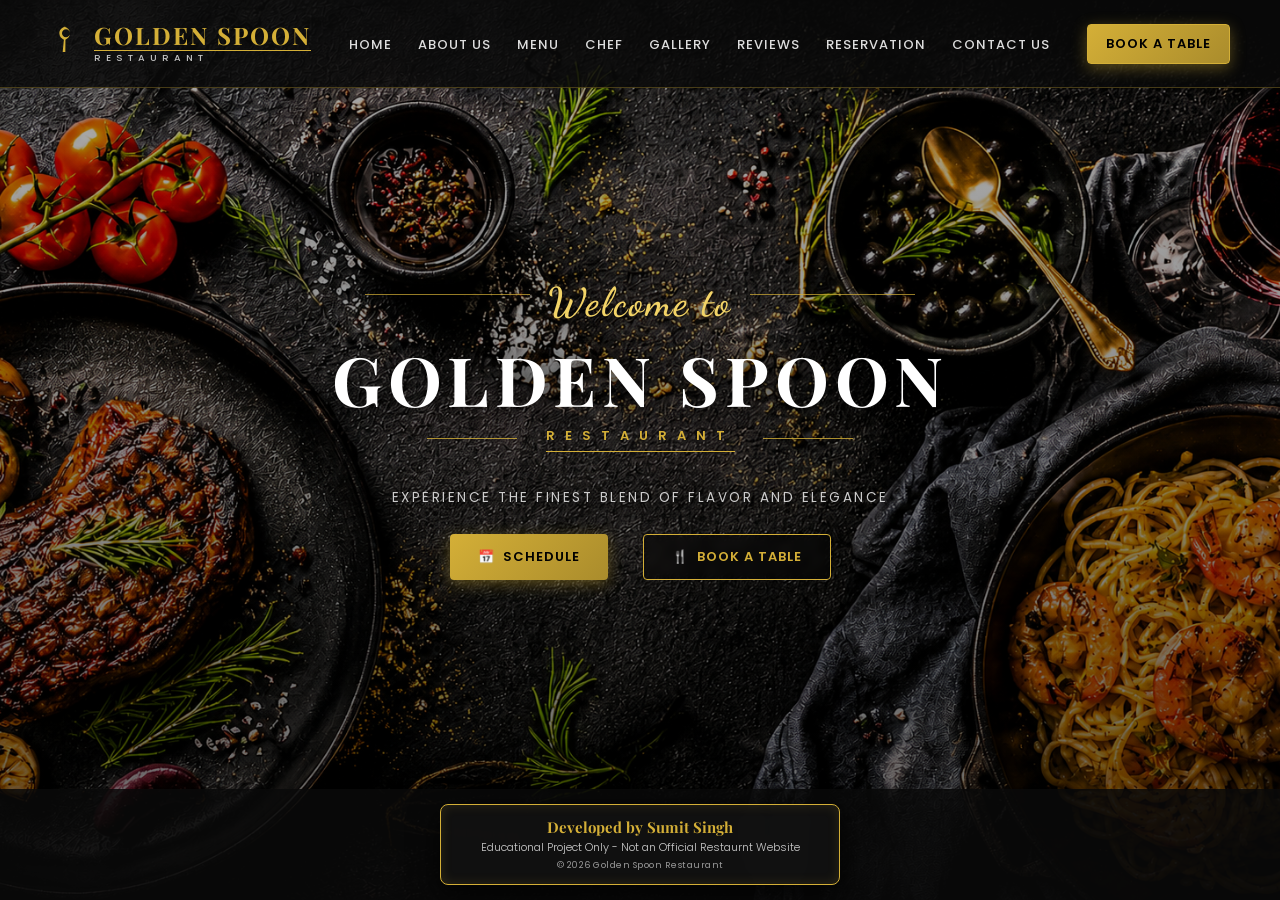
<file: index.html>
<!DOCTYPE html>
<html lang="en">
<head>
    <meta charset="UTF-8">
    <meta name="viewport" content="width=device-width, initial-scale=1.0">
    <title>Golden Spoon | Fine Dining</title>
    <link rel="stylesheet" href="style.css">
    <link href="https://fonts.googleapis.com/css2?family=Dancing+Script:wght@600&family=Playfair+Display:ital,wght@0,700;1,400&family=Poppins:wght@300;400;500;600&display=swap" rel="stylesheet">
    <style>
        * { box-sizing: border-box; margin: 0; padding: 0; }
        
        html {
            scroll-behavior: smooth;
        }
        body {
            font-family: 'Poppins', sans-serif;
            background: linear-gradient(rgba(0,0,0,0.3), rgba(0,0,0,0.6)), url('assets/background.jpg') no-repeat center center fixed;
            background-size: cover;
            color: #fff;
            min-height: 100vh;
            overflow-x: hidden;
            display: flex;
            flex-direction: column;
        }

        /* Navbar Styling */
        .navbar {
            display: flex;
            justify-content: space-between;
            align-items: center;
            padding: 22px 50px;
            background: rgba(10, 10, 10, 0.85);
            border-bottom: 1px solid rgba(212, 175, 55, 0.3);
            width: 100%;
            position: relative;
            z-index: 10;
        }
        
        /* Logo with exact Spoon Vector Icon */
        .brand-logo {
            display: flex;
            align-items: center;
            gap: 12px;
            text-decoration: none;
        }
        .brand-icon svg {
            width: 32px;
            height: 32px;
            fill: #d4af37;
        }
        .logo-area { display: flex; flex-direction: column; }
        .logo-text { font-family: 'Playfair Display', serif; color: #d4af37; font-size: 24px; letter-spacing: 2px; line-height: 1.1; }
        .sub-logo { font-size: 9.5px; letter-spacing: 5px; color: #c2c2c2; text-align: left; font-weight: 500; margin-top: 2px; }
        
        .nav-links { display: flex; list-style: none; gap: 26px; align-items: center; }
        .nav-links a { text-decoration: none; color: #ddd; font-size: 13px; font-weight: 500; letter-spacing: 1px; transition: color 0.3s; }
        .nav-links a:hover { color: #d4af37; }
        .book-btn {
            background: linear-gradient(135deg, #d4af37, #aa8c2c);
            color: #000;
            padding: 9px 18px;
            border-radius: 4px;
            text-decoration: none;
            font-weight: 600;
            font-size: 13px;
            letter-spacing: 1px;
            box-shadow: 0 4px 15px rgba(212, 175, 55, 0.4);
            transition: all 0.3s;
        }
        .book-btn:hover { background: linear-gradient(135deg, #e6c547, #d4af37); box-shadow: 0 6px 20px rgba(212, 175, 55, 0.6); }

        /* Hero Section */
        .hero {
            flex: 1;
            background: transparent;
            display: flex;
            flex-direction: column;
            align-items: center;
            justify-content: center;
            text-align: center;
            padding: 20px 20px;
        }
        
        .hero-overlay {
            display: flex;
            flex-direction: column;
            align-items: center;
            width: 100%;
            max-width: 1000px;
        }

        /* "Welcome to" container */
        .welcome-container {
            display: flex;
            align-items: center;
            justify-content: center;
            width: 100%;
            max-width: 550px;
            margin-bottom: 2px;
        }
        .welcome-line {
            flex: 1;
            height: 1px;
            background: rgba(212, 175, 55, 0.7);
        }
        .welcome-text { 
            font-family: 'Dancing Script', cursive;
            font-size: 40px; 
            letter-spacing: 2px; 
            color: #f3d467; 
            padding: 0 18px;
            font-weight: 600;
            text-shadow: 0 2px 10px rgba(0,0,0,0.8);
        }

        /* Main title - Made Large like Photo 1 */
        .main-title { 
            font-family: 'Playfair Display', serif; 
            color: #ffffff; 
            font-size: 68px; 
            letter-spacing: 6px; 
            margin-bottom: 2px;
            text-shadow: 0 4px 20px rgba(0,0,0,0.9);
            font-weight: 700;
        }
        
        /* Divider lines */
        .divider {
            font-size: 13px;
            letter-spacing: 10px;
            color: #d4af37;
            margin-bottom: 16px;
            position: relative;
            display: inline-block;
            font-weight: 600;
        }
        .divider::before, .divider::after {
            content: '';
            position: absolute;
            top: 50%;
            width: 90px;
            height: 1px;
            background: rgba(212, 175, 55, 0.8);
        }
        .divider::before { right: 115%; }
        .divider::after { left: 115%; }

        .desc { font-size: 13.5px; color: #e0e0e0; letter-spacing: 2.5px; margin-bottom: 26px; font-weight: 400; text-shadow: 0 2px 8px rgba(0,0,0,0.8); }
        
        .hero-btns { display: flex; gap: 20px; justify-content: center; margin-bottom: 20px; }
        .btn-primary, .btn-secondary {
            padding: 12px 28px;
            font-size: 13px;
            font-weight: 600;
            text-decoration: none;
            border-radius: 4px;
            letter-spacing: 1px;
            transition: all 0.3s;
            display: inline-flex;
            align-items: center;
            gap: 8px;
        }
        .btn-primary { background: linear-gradient(135deg, #d4af37, #aa8c2c); color: #000; box-shadow: 0 4px 15px rgba(212, 175, 55, 0.4); }
        .btn-primary:hover { background: linear-gradient(135deg, #e6c547, #d4af37); box-shadow: 0 6px 22px rgba(212, 175, 55, 0.6); transform: translateY(-2px); }
        
        .btn-secondary { background: rgba(0, 0, 0, 0.4); color: #d4af37; border: 1px solid #d4af37; backdrop-filter: blur(4px); }
        .btn-secondary:hover { background: rgba(212, 175, 55, 0.15); transform: translateY(-2px); }

        /* Professional Developer Credit Card Box */
        .dev-section {
            display: flex;
            justify-content: center;
            align-items: center;
            padding: 15px;
            background: rgba(10, 10, 10, 0.85);
            margin-top: auto;
        }
        .dev-card {
            border: 1px solid #d4af37;
            padding: 12px 25px;
            border-radius: 8px;
            background: rgba(18, 18, 18, 0.9);
            backdrop-filter: blur(8px);
            max-width: 400px;
            width: 100%;
            box-shadow: 0 10px 30px rgba(0,0,0,0.8), inset 0 0 12px rgba(212, 175, 55, 0.15);
            text-align: center;
        }
        .dev-card h3 {
            font-family: 'Playfair Display', serif;
            color: #d4af37;
            font-size: 15px;
            margin-bottom: 2px;
        }
        .dev-card p {
            color: #cccccc;
            font-size: 11px;
            margin-bottom: 3px;
            font-weight: 300;
        }
        .dev-card .copyright {
            color: #999;
            font-size: 9px;
            letter-spacing: 0.5px;
        }

        /* Responsive Design */
        @media(max-width: 1024px) {
            .navbar { padding: 18px 25px; }
            .nav-links { gap: 15px; }
            .main-title { font-size: 50px; }
        }
        @media(max-width: 768px) {
            .navbar { padding: 15px 20px; flex-direction: column; gap: 12px; }
            .nav-links { gap: 10px; flex-wrap: wrap; justify-content: center; }
            .main-title { font-size: 34px; letter-spacing: 3px; }
            .hero-btns { flex-direction: column; align-items: center; }
            .btn-primary, .btn-secondary { width: 100%; max-width: 280px; justify-content: center; }
        }
    </style>
</head>
<body>

    <nav class="navbar">
        <a href="index.html" class="brand-logo">
            <div class="brand-icon">
                <!-- Golden Spoon Custom Vector Icon -->
                <svg viewBox="0 0 24 24"><path d="M12 2C9.24 2 7 4.24 7 7c0 2.21 1.43 4.08 3.42 4.74L9.5 21h2l.08-9.26C13.57 11.08 15 9.21 15 7c0-2.76-2.24-5-5-5zm0 2c1.65 0 3 1.35 3 3s-1.35 3-3 3-3-1.35-3-3 1.35-3 3-3z"/></svg>
            </div>
            <div class="logo-area">
                <h2 class="logo-text">GOLDEN SPOON</h2>
                <p class="sub-logo">RESTAURANT</p>
            </div>
        </a>
        <ul class="nav-links">
            <li><a href="index.html">HOME</a></li>
            <li><a href="about.html">ABOUT US</a></li>
            <li><a href="menu.html">MENU</a></li>
            <li><a href="chef.html">CHEF</a></li>
            <li><a href="gallery.html">GALLERY</a></li>
            <li><a href="reviews.html">REVIEWS</a></li>
            <li><a href="reservation.html">RESERVATION</a></li>
            <li><a href="contact.html">CONTACT US</a></li>
        </ul>
        <a href="order.html" class="book-btn">BOOK A TABLE</a>
    </nav>

    <header class="hero">
        <div class="hero-overlay">
            <div class="welcome-container">
                <div class="welcome-line"></div>
                <p class="welcome-text">Welcome to</p>
                <div class="welcome-line"></div>
            </div>

            <h1 class="main-title">GOLDEN SPOON</h1>
            <div class="divider">RESTAURANT</div>
            <p class="desc">EXPERIENCE THE FINEST BLEND OF FLAVOR AND ELEGANCE</p>
            
            <div class="hero-btns">
                <a href="schedule.html" class="btn-primary">
                    <span>&#128197;</span> SCHEDULE
                </a>
                <a href="order.html" class="btn-secondary">
                    <span>&#127860;</span> BOOK A TABLE
                </a>
            </div>
        </div>
    </header>

    <!-- Developer Credit Box -->
    <section class="dev-section">
        <div class="dev-card">
            <h3>Developed by Sumit Singh</h3>
            <p>Educational Project Only - Not an Official Restaurnt Website</p>
            <div class="copyright">&#169; 2026 Golden Spoon Restaurant</div>
        </div>
    </section>

</body>
</html>
</file>
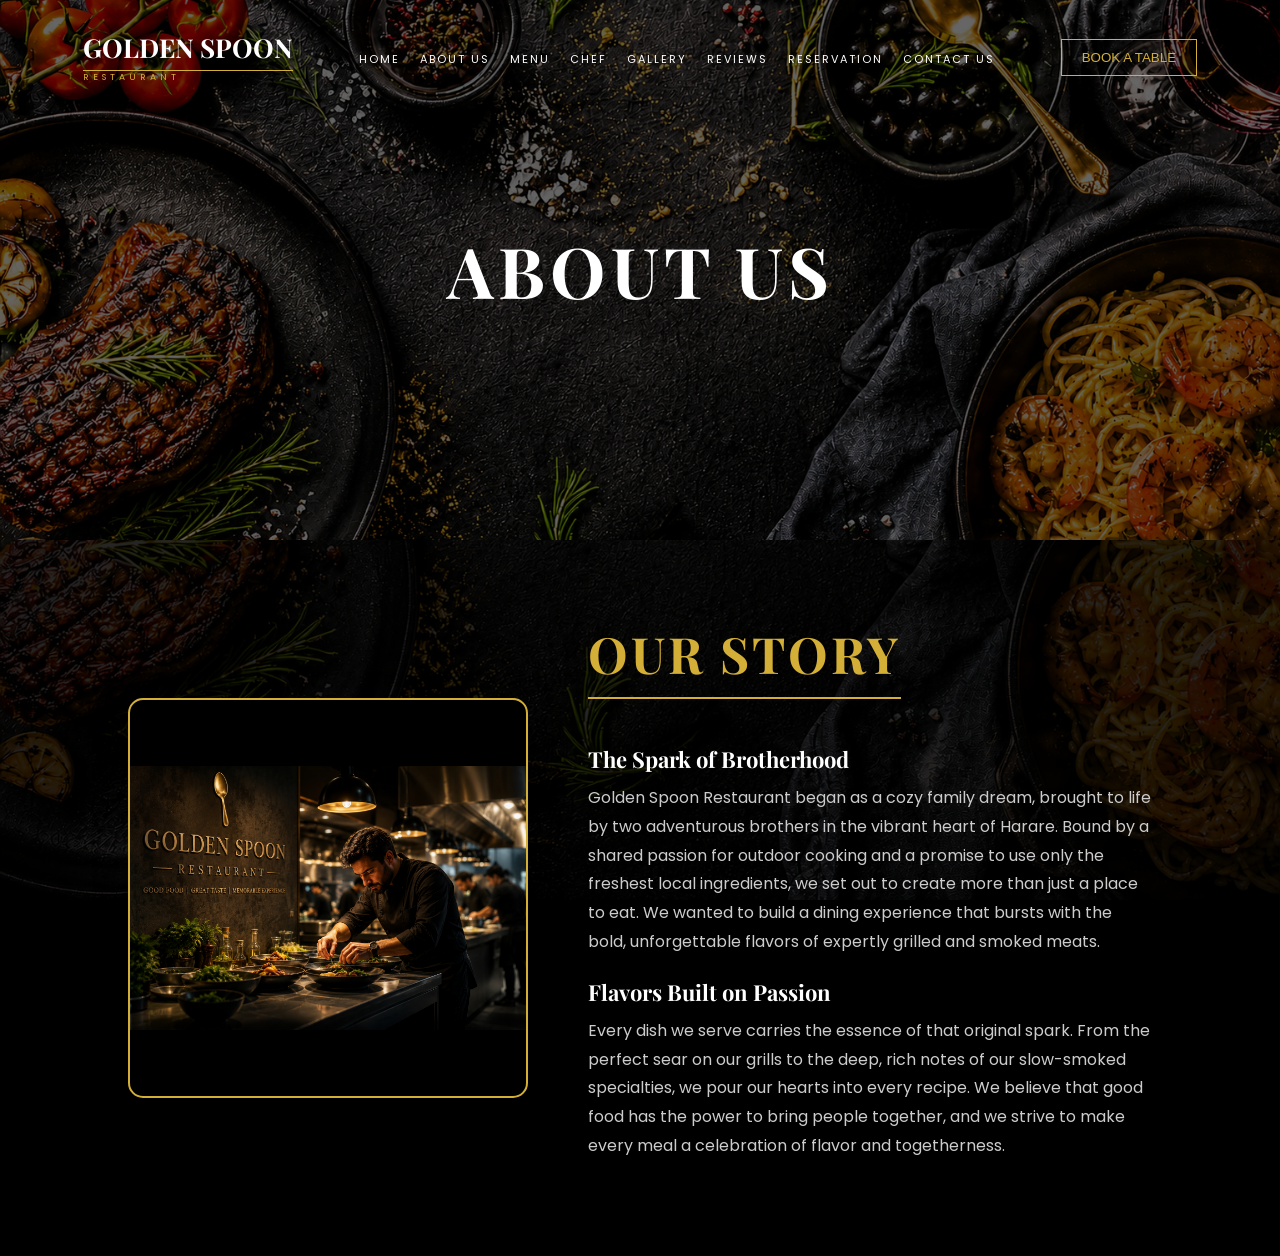
<file: about.html>
<!DOCTYPE html>
<html lang="en">
<head>
    <meta charset="UTF-8">
    <meta name="viewport" content="width=device-width, initial-scale=1.0">
    <title>About Us | Golden Spoon</title>
    <link href="https://fonts.googleapis.com/css2?family=Playfair+Display:wght@700&family=Poppins:wght@300;400&display=swap" rel="stylesheet">
    
    <style>
        * { margin: 0; padding: 0; box-sizing: border-box; }
        body { font-family: 'Poppins', sans-serif; background-color: #000; color: #fff; }

        /* Navbar */
        .navbar { display: flex; justify-content: space-around; align-items: center; padding: 30px 50px; width: 100%; position: absolute; z-index: 10; }
        .logo-text { font-family: 'Playfair Display', serif; font-size: 26px; }
        .sub-logo { font-size: 9px; color: #d4af37; letter-spacing: 4px; border-top: 1px solid #d4af37; margin-top: 5px; }
        .nav-links { display: flex; list-style: none; gap: 20px; }
        .nav-links a { text-decoration: none; color: #fff; font-size: 11px; letter-spacing: 2px; }
        .nav-links a:hover { color: #d4af37; }
        .book-btn { border: 1px solid #d4af37; background: transparent; color: #d4af37; padding: 10px 20px; cursor: pointer; transition: 0.3s; }
        .book-btn:hover { background: #d4af37; color: #000; }

        /* Hero Section */
        .about-hero {
            height: 60vh;
            background: linear-gradient(rgba(0,0,0,0.6), rgba(0,0,0,0.6)), url('assets/background.jpg');
            background-size: cover;
            background-position: center;
            display: flex; justify-content: center; align-items: center; text-align: center;
        }
        .about-content h1 { font-family: 'Playfair Display', serif; font-size: 70px; text-transform: uppercase; letter-spacing: 5px; }

        /* Story Section */
        .story-section {
            padding: 80px 10%;
            background: linear-gradient(rgba(0,0,0,0.85), rgba(0,0,0,0.85)), url('assets/background.jpg');
            background-size: cover;
            background-attachment: fixed;
            display: flex;
            align-items: center;
            gap: 60px;
        }

        /* Clean Premium Image Style */
        .story-image-container {
            flex: 0 0 400px;
            height: 400px;
            background: url('assets/about-grill.jpg');
            background-size: contain; 
            background-repeat: no-repeat;
            background-position: center;
            background-color: #000; 
            border-radius: 15px;
            border: 2px solid #d4af37;
            box-shadow: 0 10px 30px rgba(0,0,0,0.5);
        }
        
        .story-text { flex: 1; }
        
        /* Premium Big Title */
        .story-title { 
            color: #d4af37; 
            font-size: 50px; 
            margin-bottom: 25px; 
            font-family: 'Playfair Display', serif;
            text-transform: uppercase;
            letter-spacing: 3px;
            border-bottom: 2px solid #d4af37;
            display: inline-block;
            padding-bottom: 10px;
        }
        
        .story-text h4 { color: #fff; font-size: 22px; margin-top: 20px; margin-bottom: 10px; font-family: 'Playfair Display', serif; }
        .story-text p { line-height: 1.8; color: #ccc; margin-bottom: 15px; font-size: 16px; }

        /* --- MOBILE RESPONSIVENESS MEDIA QUERIES --- */
        @media (max-width: 992px) {
            .navbar {
                flex-direction: column;
                position: relative;
                padding: 20px;
                background: #000;
                gap: 15px;
            }
            .nav-links {
                flex-wrap: wrap;
                justify-content: center;
                gap: 12px;
            }
            .story-section {
                flex-direction: column;
                padding: 50px 5%;
                gap: 30px;
                text-align: center;
            }
            .story-image-container {
                flex: unset;
                width: 100%;
                max-width: 320px;
                height: 320px;
                margin: 0 auto;
            }
            .story-title {
                font-size: 36px;
            }
            .about-content h1 {
                font-size: 45px;
            }
        }

        @media (max-width: 600px) {
            .nav-links a {
                font-size: 10px;
                letter-spacing: 1px;
            }
            .story-text h4 {
                font-size: 18px;
            }
            .story-text p {
                font-size: 14px;
            }
            .about-content h1 {
                font-size: 32px;
            }
        }
    </style>
</head>
<body>

    <nav class="navbar">
        <div class="logo-area">
            <h2 class="logo-text">GOLDEN SPOON</h2>
            <p class="sub-logo">RESTAURANT</p>
        </div>
        <ul class="nav-links">
            <li><a href="index.html">HOME</a></li>
            <li><a href="about.html">ABOUT US</a></li>
            <li><a href="menu.html">MENU</a></li>
            <li><a href="chef.html">CHEF</a></li>
            <li><a href="gallery.html">GALLERY</a></li>
            <li><a href="reviews.html">REVIEWS</a></li>
            <li><a href="reservation.html">RESERVATION</a></li>
            <li><a href="contact.html">CONTACT US</a></li>
        </ul>
        <button class="book-btn">BOOK A TABLE</button>
    </nav>

    <section class="about-hero">
        <div class="about-content"><h1>ABOUT US</h1></div>
    </section>

    <section class="story-section">
        <div class="story-image-container"></div>
        <div class="story-text">
            <h2 class="story-title">Our Story</h2>
            <h4>The Spark of Brotherhood</h4>
            <p>Golden Spoon Restaurant began as a cozy family dream, brought to life by two adventurous brothers in the vibrant heart of Harare. Bound by a shared passion for outdoor cooking and a promise to use only the freshest local ingredients, we set out to create more than just a place to eat. We wanted to build a dining experience that bursts with the bold, unforgettable flavors of expertly grilled and smoked meats.</p>
            
            <h4>Flavors Built on Passion</h4>
            <p>Every dish we serve carries the essence of that original spark. From the perfect sear on our grills to the deep, rich notes of our slow-smoked specialties, we pour our hearts into every recipe. We believe that good food has the power to bring people together, and we strive to make every meal a celebration of flavor and togetherness.</p>
        </div>
    </section>

</body>
</html>
</file>
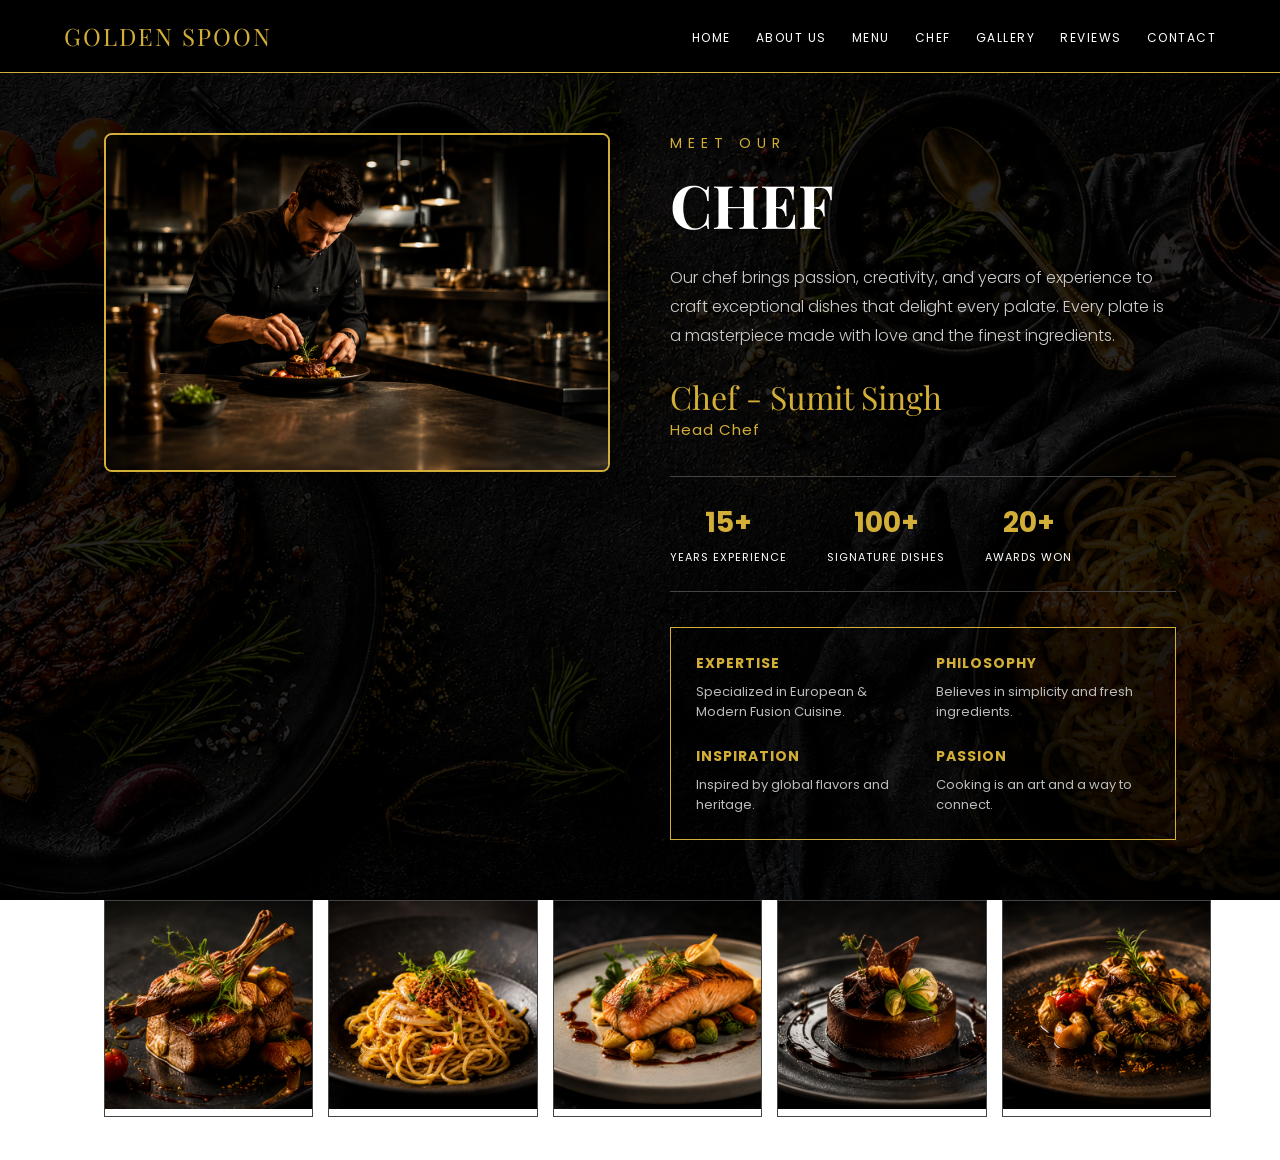
<file: chef.html>
<!DOCTYPE html>
<html lang="en">
<head>
    <meta charset="UTF-8">
    <meta name="viewport" content="width=device-width, initial-scale=1.0">
    <title>Meet Our Chef | Golden Spoon</title>
    <link href="https://fonts.googleapis.com/css2?family=Playfair+Display:wght@700&family=Poppins:wght@300;400&display=swap" rel="stylesheet">
    <style>
        * { margin: 0; padding: 0; box-sizing: border-box; }
        
        body { 
            font-family: 'Poppins', sans-serif; 
            color: #fff;
            /* Background image setup */
            background-image: linear-gradient(rgba(0,0,0,0.85), rgba(0,0,0,0.85)), url('assets/background.jpg');
            background-size: cover;
            background-position: center;
            background-attachment: fixed;
            min-height: 100vh;
        }

        /* Professional Navbar */
        .navbar { 
            display: flex; justify-content: space-between; align-items: center; 
            padding: 20px 5%; background: rgba(0,0,0,0.95); border-bottom: 1px solid #d4af37;
            position: sticky; top: 0; z-index: 1000;
        }
        .logo-container { font-family: 'Playfair Display', serif; font-size: 24px; color: #d4af37; letter-spacing: 2px; }
        .nav-links { display: flex; gap: 25px; list-style: none; }
        .nav-links a { text-decoration: none; color: #fff; font-size: 12px; text-transform: uppercase; letter-spacing: 1.5px; transition: 0.3s; }
        .nav-links a:hover { color: #d4af37; }

        /* Main Chef Section */
        .chef-main { display: flex; padding: 60px 5%; gap: 60px; align-items: flex-start; max-width: 1200px; margin: auto; }
        .img-box { flex: 1; }
        .img-box img { width: 100%; height: auto; border-radius: 8px; border: 2px solid #d4af37; box-shadow: 0 10px 30px rgba(0,0,0,0.5); }
        .info-box { flex: 1; }
        
        /* Typography */
        .meet-title { color: #d4af37; letter-spacing: 6px; text-transform: uppercase; font-size: 14px; margin-bottom: 10px; }
        .name-title { font-family: 'Playfair Display', serif; font-size: 60px; color: #fff; margin-bottom: 20px; }
        .desc { color: #ccc; line-height: 1.8; margin-bottom: 25px; font-weight: 300; }
        .chef-signature { font-family: 'Playfair Display', serif; font-size: 32px; color: #d4af37; }

        /* Stats Grid */
        .stats-grid { display: flex; gap: 40px; margin: 35px 0; border-top: 1px solid #444; border-bottom: 1px solid #444; padding: 25px 0; }
        .stat-item { text-align: center; }
        .stat-val { font-size: 28px; color: #d4af37; font-weight: bold; }
        .stat-label { font-size: 11px; text-transform: uppercase; margin-top: 5px; letter-spacing: 1px; }

        /* Expertise Section */
        .expertise-container { border: 1px solid #d4af37; padding: 25px; display: grid; grid-template-columns: 1fr 1fr; gap: 25px; background: rgba(0,0,0,0.3); }
        .exp-item h4 { color: #d4af37; margin-bottom: 8px; font-size: 14px; text-transform: uppercase; letter-spacing: 1px; }
        .exp-item p { font-size: 13px; color: #bbb; line-height: 1.5; }

        /* Gallery Grid */
        .gallery-grid { display: grid; grid-template-columns: repeat(5, 1fr); gap: 15px; padding: 0 5% 50px 5%; max-width: 1200px; margin: auto; }
        .gal-item { width: 100%; aspect-ratio: 1/1; background: rgba(255,255,255,0.05); border: 1px solid #444; transition: 0.3s; }
        .gal-item:hover { border-color: #d4af37; }

        /* --- MOBILE & TABLET RESPONSIVENESS MEDIA QUERIES --- */
        @media (max-width: 992px) {
            .navbar {
                flex-direction: column;
                gap: 15px;
                text-align: center;
                padding: 15px 20px;
            }
            .nav-links {
                flex-wrap: wrap;
                justify-content: center;
                gap: 15px;
            }
            .chef-main {
                flex-direction: column;
                padding: 40px 5%;
                gap: 30px;
            }
            .name-title {
                font-size: 40px;
            }
            .stats-grid {
                justify-content: space-around;
                gap: 15px;
            }
            .gallery-grid {
                grid-template-columns: repeat(3, 1fr);
            }
        }

        @media (max-width: 600px) {
            .nav-links a {
                font-size: 10px;
                letter-spacing: 1px;
            }
            .name-title {
                font-size: 32px;
            }
            .chef-signature {
                font-size: 26px;
            }
            .expertise-container {
                grid-template-columns: 1fr;
                gap: 15px;
                padding: 15px;
            }
            .stats-grid {
                flex-direction: column;
                gap: 20px;
            }
            .gallery-grid {
                grid-template-columns: repeat(2, 1fr);
            }
        }
    </style>
</head>
<body>

    <!-- Header / Navbar -->
    <nav class="navbar">
        <div class="logo-container">GOLDEN SPOON</div>
        <ul class="nav-links">
            <li><a href="index.html">Home</a></li>
            <li><a href="about.html">About Us</a></li>
            <li><a href="menu.html">Menu</a></li>
            <li><a href="chef.html">Chef</a></li>
            <li><a href="gallery.html">Gallery</a></li>
            <li><a href="reviews.html">Reviews</a></li>
            <li><a href="contact.html">Contact</a></li>
        </ul>
    </nav>

    <!-- Chef Content -->
    <div class="chef-main">
        <div class="img-box">
            <img src="assets/chef-photo.jpg" alt="Chef">
        </div>
        <div class="info-box">
            <div class="meet-title">Meet Our</div>
            <h1 class="name-title">CHEF</h1>
            <p class="desc">Our chef brings passion, creativity, and years of experience to craft exceptional dishes that delight every palate. Every plate is a masterpiece made with love and the finest ingredients.</p>
            <div class="chef-signature">Chef - Sumit Singh</div>
            <div style="font-size: 15px; color: #d4af37; margin-bottom: 25px; letter-spacing: 1px;">Head Chef</div>

            <div class="stats-grid">
                <div class="stat-item"><div class="stat-val">15+</div><div class="stat-label">Years Experience</div></div>
                <div class="stat-item"><div class="stat-val">100+</div><div class="stat-label">Signature Dishes</div></div>
                <div class="stat-item"><div class="stat-val">20+</div><div class="stat-label">Awards Won</div></div>
            </div>

            <div class="expertise-container">
                <div class="exp-item"><h4>EXPERTISE</h4><p>Specialized in European & Modern Fusion Cuisine.</p></div>
                <div class="exp-item"><h4>PHILOSOPHY</h4><p>Believes in simplicity and fresh ingredients.</p></div>
                <div class="exp-item"><h4>INSPIRATION</h4><p>Inspired by global flavors and heritage.</p></div>
                <div class="exp-item"><h4>PASSION</h4><p>Cooking is an art and a way to connect.</p></div>
            </div>
        </div>
    </div>

    <!-- Updated Bottom Gallery -->
<div class="gallery-grid">
    <div class="gal-item"><img src="assets/lamb-chops.jpg" alt="Lamb Chops" style="width:100%; height:100%; object-fit:cover;"></div>
    <div class="gal-item"><img src="assets/spaghetti.jpg" alt="Spaghetti" style="width:100%; height:100%; object-fit:cover;"></div>
    <div class="gal-item"><img src="assets/grilled-salmon.jpg" alt="Grilled Salmon" style="width:100%; height:100%; object-fit:cover;"></div>
    <div class="gal-item"><img src="assets/chocolate-dessert.jpg" alt="Chocolate Dessert" style="width:100%; height:100%; object-fit:cover;"></div>
    <div class="gal-item"><img src="assets/mushroom-steak.jpg" alt="Mushroom Steak" style="width:100%; height:100%; object-fit:cover;"></div>
</div>

</body>
</html>
</file>
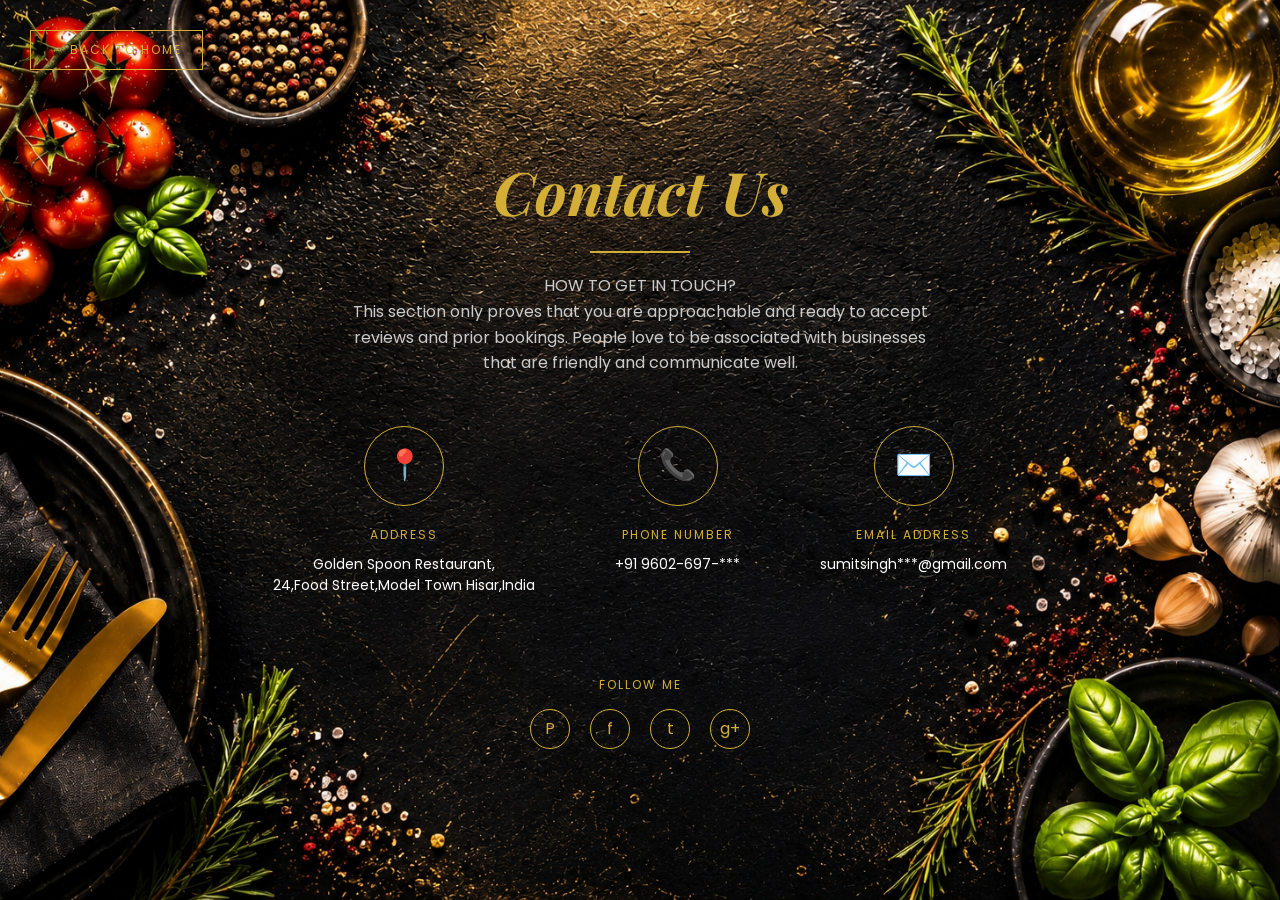
<file: contact.html>
<!DOCTYPE html>
<html lang="en">
<head>
    <meta charset="UTF-8">
    <title>Contact Us | Golden Spoon</title>
    <link href="https://fonts.googleapis.com/css2?family=Playfair+Display:ital,wght@0,700;1,700&family=Poppins:wght@300;400&display=swap" rel="stylesheet">
    <style>
        * { margin: 0; padding: 0; box-sizing: border-box; }
        body { 
            font-family: 'Poppins', sans-serif; 
            background: url('assets/background-photo.jpg') no-repeat center center fixed; 
            background-size: cover; 
            color: #fff; 
            min-height: 100vh;
            display: flex;
            flex-direction: column;
            align-items: center;
            justify-content: center;
            text-align: center;
            padding: 20px;
        }

        /* Back to Home Button */
        .back-btn { 
            position: absolute; top: 30px; left: 30px; 
            color: #d4af37; text-decoration: none; border: 1px solid #d4af37; 
            padding: 10px 20px; font-size: 12px; letter-spacing: 2px; transition: 0.3s;
        }
        .back-btn:hover { background: #d4af37; color: #000; }

        h1 { font-family: 'Playfair Display', serif; font-style: italic; font-size: 60px; color: #d4af37; margin-bottom: 20px; }
        .divider { width: 100px; height: 2px; background: #d4af37; margin: 0 auto 20px; }
        .sub-text { color: #ccc; max-width: 600px; margin-bottom: 50px; line-height: 1.6; }

        /* Contact Grid */
        .contact-container { display: flex; justify-content: center; gap: 80px; margin-bottom: 60px; }
        .contact-item { text-align: center; }
        .icon-circle { 
            width: 80px; height: 80px; border: 1px solid #d4af37; border-radius: 50%; 
            display: flex; align-items: center; justify-content: center; 
            margin: 0 auto 20px; font-size: 30px; color: #d4af37;
        }
        .label { color: #d4af37; text-transform: uppercase; letter-spacing: 2px; font-size: 12px; margin-bottom: 10px; }
        .info { font-size: 14px; color: #fff; }

        /* Follow Me */
        .follow-section { margin-top: 20px; }
        .social-icons { display: flex; gap: 20px; margin-top: 15px; }
        .social-icon { width: 40px; height: 40px; border: 1px solid #d4af37; border-radius: 50%; display: flex; align-items: center; justify-content: center; color: #d4af37; }
    </style>
</head>
<body>

    <a href="index.html" class="back-btn">&#8592; BACK TO HOME</a>

    <h1>Contact Us</h1>
    <div class="divider"></div>
    <p class="sub-text">HOW TO GET IN TOUCH?<br>This section only proves that you are approachable and ready to accept reviews and prior bookings. People love to be associated with businesses that are friendly and communicate well.</p>

    <div class="contact-container">
        <div class="contact-item">
            <div class="icon-circle">📍</div>
            <div class="label">ADDRESS</div>
            <div class="info">Golden Spoon Restaurant,<br>24,Food Street,Model Town Hisar,India</div>
        </div>
        <div class="contact-item">
            <div class="icon-circle">📞</div>
            <div class="label">PHONE NUMBER</div>
            <div class="info">+91 9602-697-***</div>
        </div>
        <div class="contact-item">
            <div class="icon-circle">✉️</div>
            <div class="label">EMAIL ADDRESS</div>
            <div class="info">sumitsingh***@gmail.com</div>
        </div>
    </div>

    <div class="follow-section">
        <p class="label">FOLLOW ME</p>
        <div class="social-icons">
            <div class="social-icon">P</div>
            <div class="social-icon">f</div>
            <div class="social-icon">t</div>
            <div class="social-icon">g+</div>
        </div>
    </div>

</body>
</html>
</file>
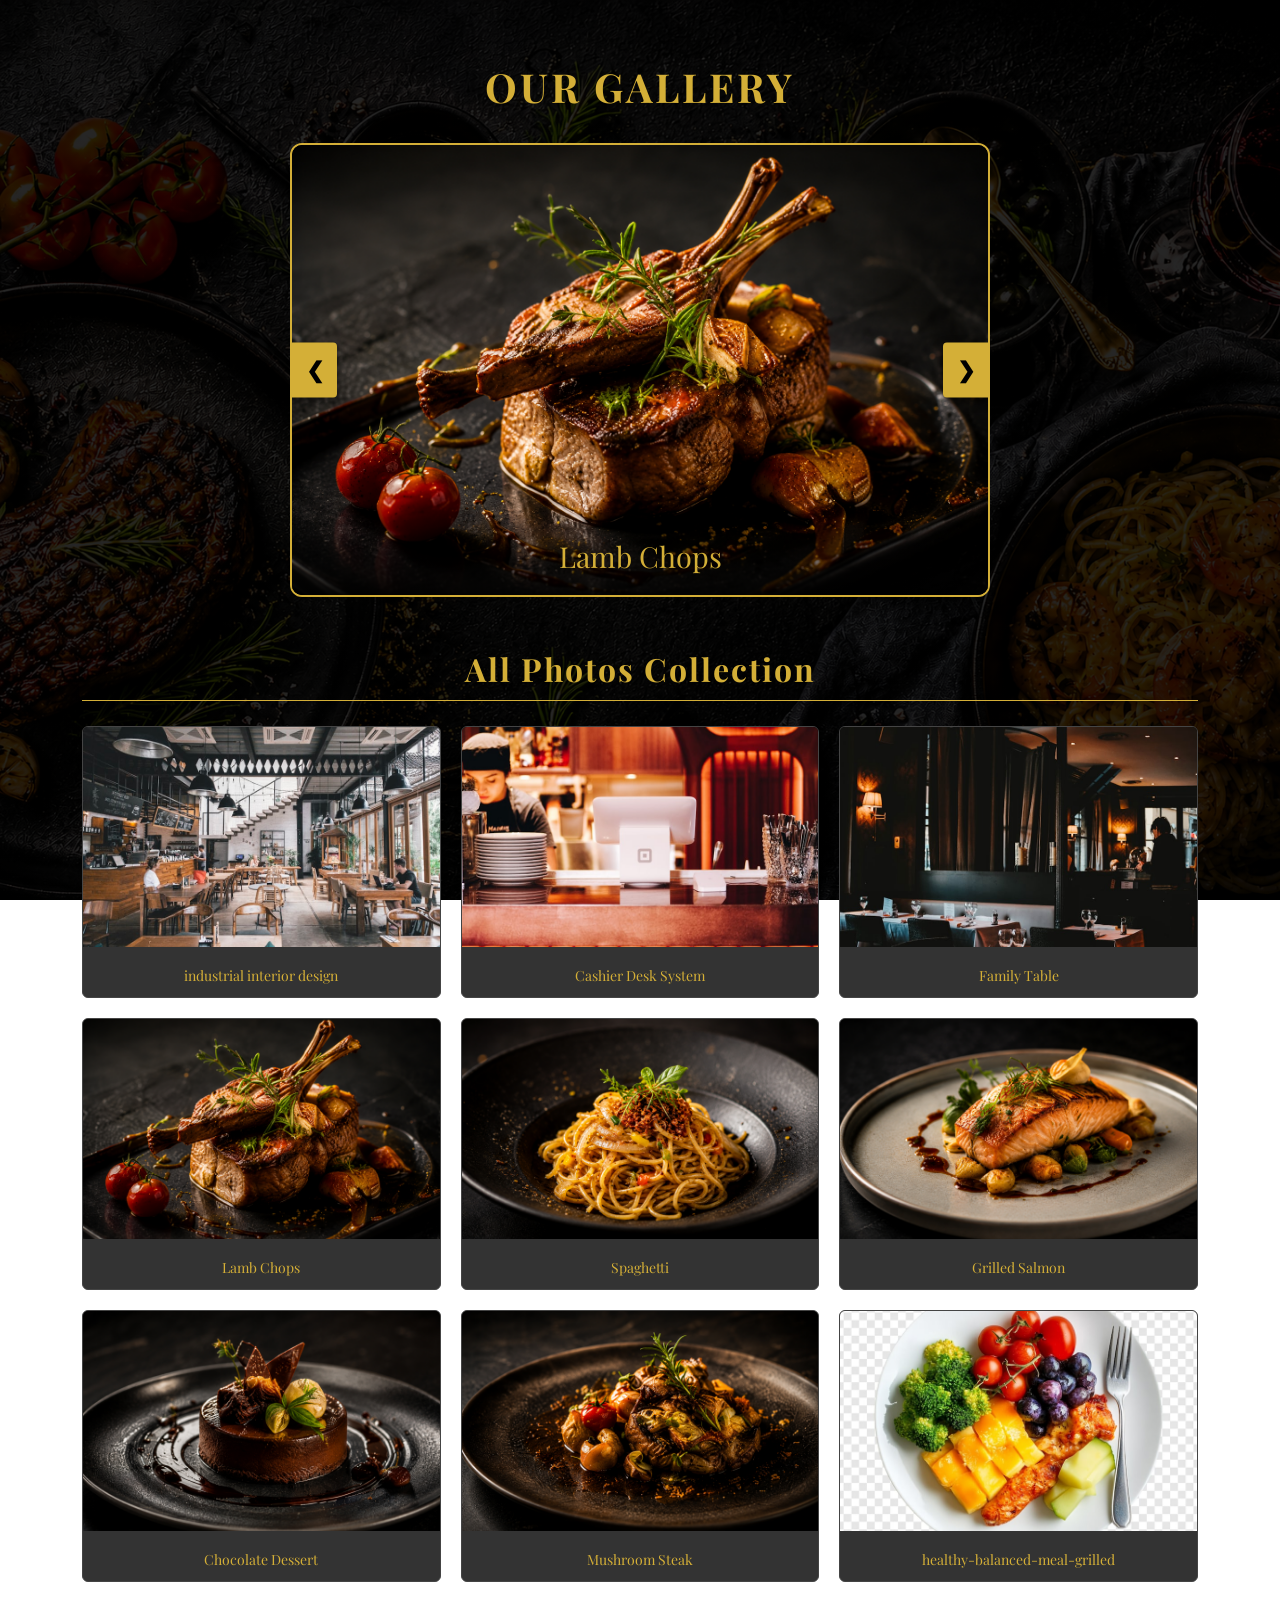
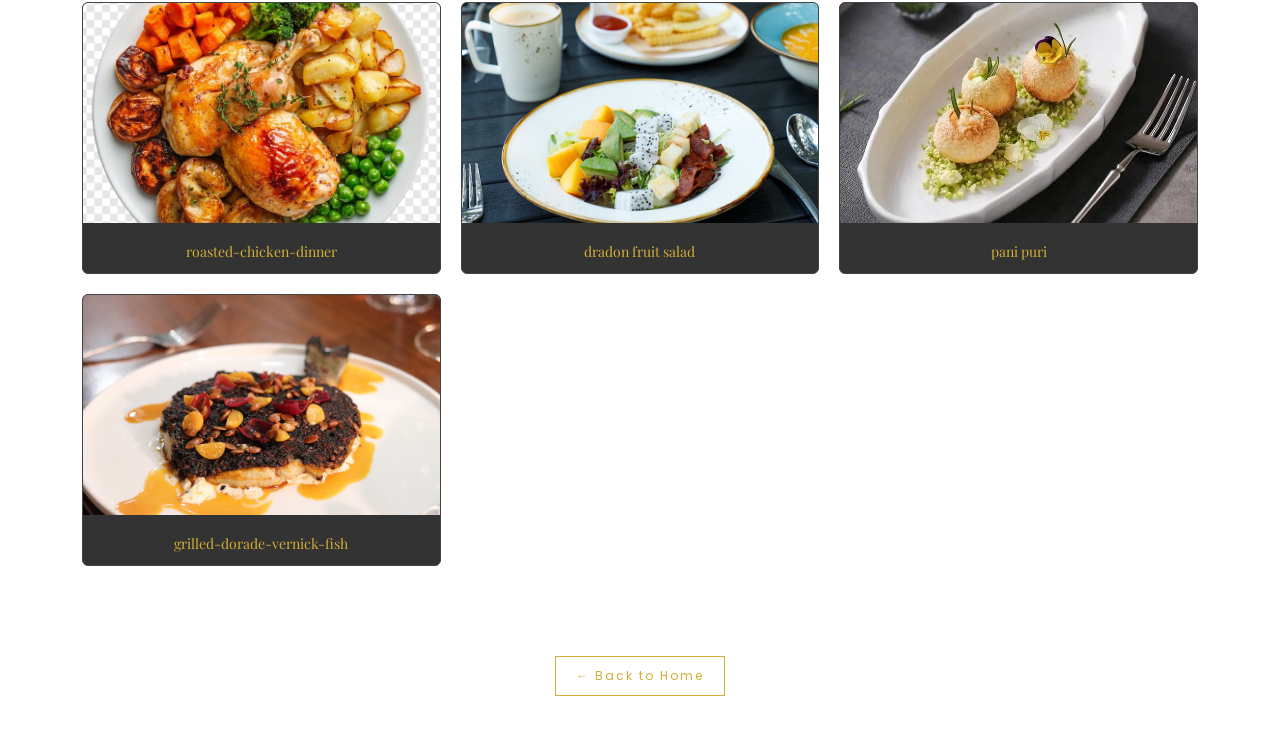
<file: gallery.html>
<!DOCTYPE html>
<html lang="en">
<head>
    <meta charset="UTF-8">
    <meta name="viewport" content="width=device-width, initial-scale=1.0">
    <title>Premium Gallery | Golden Spoon</title>
    <link href="https://fonts.googleapis.com/css2?family=Playfair+Display:wght@700&family=Poppins:wght@300;400&display=swap" rel="stylesheet">
    <style>
        * { margin: 0; padding: 0; box-sizing: border-box; }
        body { 
            font-family: 'Poppins', sans-serif; 
            background: linear-gradient(rgba(0,0,0,0.85), rgba(0,0,0,0.85)), url('assets/background.jpg');
            background-size: cover; background-position: center; background-attachment: fixed;
            display: flex; flex-direction: column; align-items: center; justify-content: flex-start; 
            min-height: 100vh; color: #fff; padding: 40px 20px;
        }

        .back-btn { 
            color: #d4af37; 
            text-decoration: none; border: 1px solid #d4af37; padding: 10px 20px; 
            font-size: 12px; letter-spacing: 2px; transition: 0.3s;
            margin-top: 30px; display: inline-block;
        }
        .back-btn:hover { background: #d4af37; color: #000; }

        .page-title {
            font-family: 'Playfair Display', serif;
            color: #d4af37;
            font-size: 2.5rem;
            margin-top: 20px;
            margin-bottom: 30px;
            letter-spacing: 3px;
            text-align: center;
        }

        /* Screenshot Matching Slider Container */
        .gallery-container { 
            width: 100%; max-width: 700px; border: 2px solid #d4af37; 
            padding: 0; text-align: center; background: rgba(0,0,0,0.9); 
            position: relative; margin-bottom: 50px; border-radius: 12px; overflow: hidden;
        }

        .slider-image-box {
            position: relative;
            width: 100%;
            height: 450px;
        }

        .slider-image { width: 100%; height: 100%; object-fit: cover; transition: opacity 0.2s ease; display: block; }

        /* Reference Screenshot Style Navigation Buttons (Inside Image) */
        .nav-btn { 
            position: absolute; top: 50%; transform: translateY(-50%); 
            background: #d4af37; color: #000; 
            border: none; width: 45px; height: 55px; 
            cursor: pointer; font-size: 22px; font-weight: bold; transition: 0.3s;
            z-index: 5; display: flex; align-items: center; justify-content: center;
            box-shadow: 0 4px 10px rgba(0,0,0,0.5);
        }
        .nav-btn:hover { background: #fff; }
        .prev { left: 0; border-top-right-radius: 4px; border-bottom-right-radius: 4px; }
        .next { right: 0; border-top-left-radius: 4px; border-bottom-left-radius: 4px; }
        
        /* Caption Overlaid at Bottom of Image like Screenshot */
        .caption { 
            position: absolute; bottom: 0; left: 0; width: 100%;
            padding: 20px; font-family: 'Playfair Display', serif; font-size: 1.8rem; color: #d4af37; 
            background: linear-gradient(to top, rgba(0,0,0,0.9), transparent);
            text-align: center;
        }

        /* Side-by-Side Grid Gallery Section */
        .grid-section-title {
            font-family: 'Playfair Display', serif;
            color: #d4af37;
            font-size: 2rem;
            margin-bottom: 25px;
            letter-spacing: 2px;
            text-align: center;
            border-bottom: 1px solid #d4af37;
            padding-bottom: 10px;
            width: 90%;
            max-width: 1200px;
        }

        .side-by-side-grid {
            display: grid;
            grid-template-columns: repeat(3, 1fr);
            gap: 20px;
            width: 90%;
            max-width: 1200px;
            margin-bottom: 60px;
        }

        .grid-card {
            background: rgba(0,0,0,0.8);
            border: 1px solid #444;
            border-radius: 6px;
            overflow: hidden;
            transition: 0.3s;
            text-align: center;
            cursor: pointer;
        }

        .grid-card:hover {
            border-color: #d4af37;
            transform: translateY(-5px);
        }

        .grid-card img {
            width: 100%;
            height: 220px;
            object-fit: cover;
        }

        .grid-card p {
            padding: 12px;
            font-size: 14px;
            color: #d4af37;
            font-family: 'Playfair Display', serif;
        }

        /* Mobile Responsiveness */
        @media (max-width: 768px) {
            body {
                padding: 20px 10px;
            }
            .slider-image-box {
                height: 320px;
            }
            .nav-btn {
                width: 35px;
                height: 45px;
                font-size: 18px;
            }
            .caption {
                font-size: 1.4rem;
                padding: 15px;
            }
            .side-by-side-grid {
                grid-template-columns: repeat(2, 1fr);
                gap: 12px;
            }
            .page-title {
                font-size: 1.8rem;
            }
        }

        @media (max-width: 480px) {
            .side-by-side-grid {
                grid-template-columns: 1fr;
            }
        }
    </style>
</head>
<body>

    <h1 class="page-title">OUR GALLERY</h1>

    <div class="gallery-container">
        <div class="slider-image-box">
            <button class="nav-btn prev" onclick="changeImage(-1)">&#10094;</button>
            <img id="galleryImg" src="assets/lamb-chops.jpg" class="slider-image">
            <button class="nav-btn next" onclick="changeImage(1)">&#10095;</button>
            <p id="caption" class="caption">Lamb Chops</p>
        </div>
    </div>

    <!-- Side-by-Side Gallery Grid -->
    <h2 class="grid-section-title">All Photos Collection</h2>
    <div class="side-by-side-grid" id="sideBySideGrid">
        <!-- JavaScript will dynamically load all images here side-by-side -->
    </div>

    <a href="index.html" class="back-btn">&#8592; Back to Home</a>

    <script>
        const images = [
            { src: "images/industrial interior design.jpg", name: "industrial interior design" },
            { src: "images/Cashier Desk System.jpg", name: "Cashier Desk System" },
            { src: "images/Family Table.jpg", name: "Family Table" },
            { src: "assets/lamb-chops.jpg", name: "Lamb Chops" },
            { src: "assets/spaghetti.jpg", name: "Spaghetti" },
            { src: "assets/grilled-salmon.jpg", name: "Grilled Salmon" },
            { src: "assets/chocolate-dessert.jpg", name: "Chocolate Dessert" },
            { src: "assets/mushroom-steak.jpg", name: "Mushroom Steak" },
            { src: "assets/healthy-balanced-meal-grilled.jpg", name: "healthy-balanced-meal-grilled" },
            { src: "assets/roasted-chicken-dinner.jpg", name: "roasted-chicken-dinner" },
            { src: "assets/dradon fruit salad.jpg", name: "dradon fruit salad" },
            { src: "assets/pani puri.jpg", name: "pani puri" },
            { src: "assets/grilled-dorade-vernick-fish.jpg", name: "grilled-dorade-vernick-fish" }
        ];

        let index = 0;
        function changeImage(dir) {
            index = (index + dir + images.length) % images.length;
            document.getElementById('galleryImg').src = images[index].src;
            document.getElementById('caption').innerText = images[index].name;
            // Add a small fade effect
            document.getElementById('galleryImg').style.opacity = 0.5;
            setTimeout(() => { document.getElementById('galleryImg').style.opacity = 1; }, 200);
        }

        // Generate Side-by-Side Grid Dynamically from the same array
        const gridContainer = document.getElementById('sideBySideGrid');
        images.forEach((item, idx) => {
            const card = document.createElement('div');
            card.className = 'grid-card';
            card.innerHTML = `
                <img src="${item.src}" alt="${item.name}" loading="lazy">
                <p>${item.name}</p>
            `;
            // Clicking grid image can also switch the main slider if desired
            card.onclick = () => {
                index = idx;
                document.getElementById('galleryImg').src = images[index].src;
                document.getElementById('caption').innerText = images[index].name;
                window.scrollTo({ top: 0, behavior: 'smooth' });
            };
            gridContainer.appendChild(card);
        });
    </script>
</body>
</html>
</file>
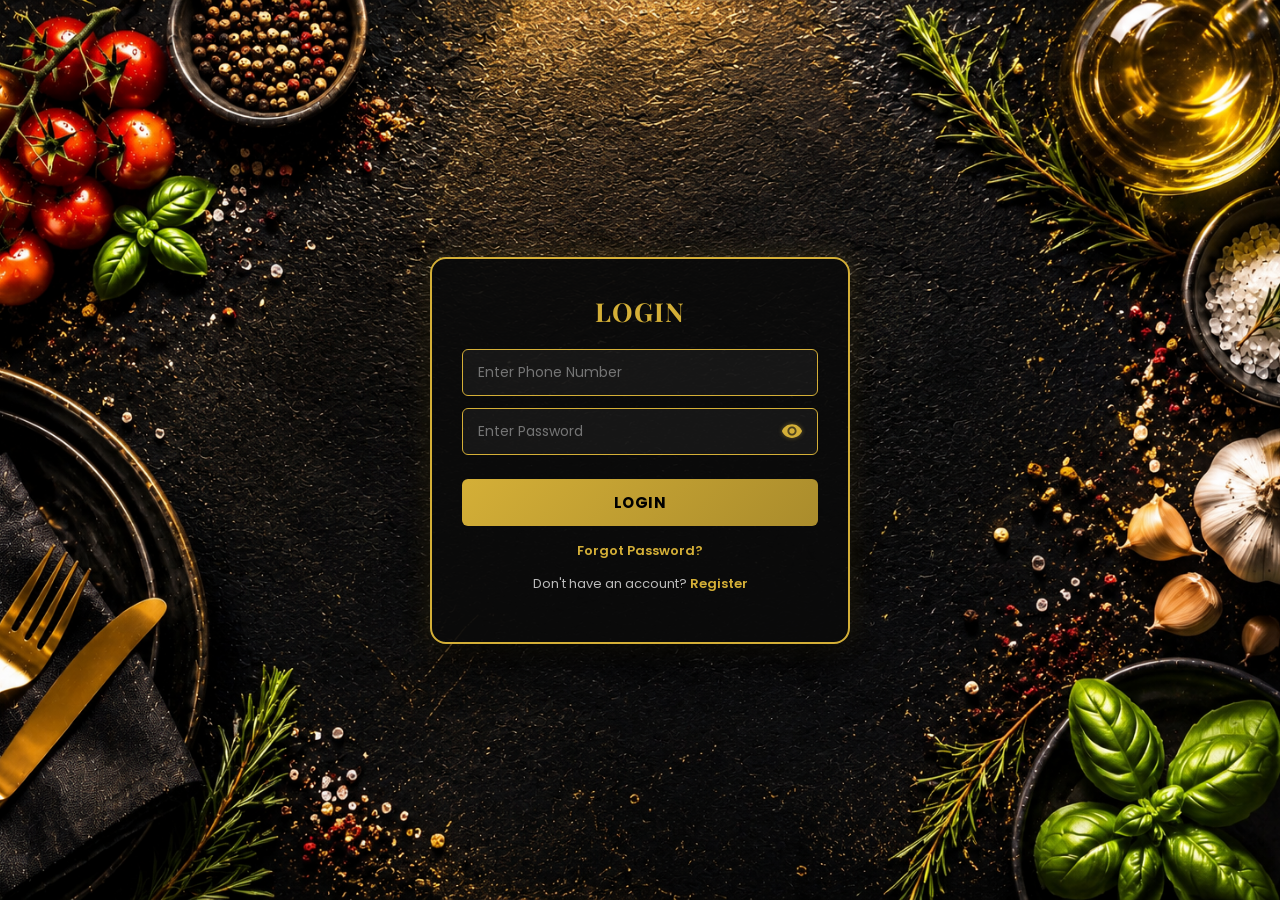
<file: login.html>
<!DOCTYPE html>
<html lang="en">
<head>
    <meta charset="UTF-8">
    <meta name="viewport" content="width=device-width, initial-scale=1.0">
    <title>Login - Golden Spoon Restaurant</title>
    <style>
        @import url('https://fonts.googleapis.com/css2?family=Playfair+Display:wght@600;700&family=Poppins:wght@300;400;500;600&display=swap');

        body {
            margin: 0;
            padding: 0;
            font-family: 'Poppins', sans-serif;
            background: url('assets/background-photo.jpg') no-repeat center center fixed;
            background-size: cover;
            display: flex;
            justify-content: center;
            align-items: center;
            min-height: 100vh;
        }
        .login-box {
            background: rgba(10, 10, 10, 0.92);
            padding: 35px 30px;
            border: 2px solid #d4af37;
            border-radius: 16px;
            color: white;
            text-align: center;
            width: 100%;
            max-width: 420px;
            margin: 15px;
            box-sizing: border-box;
            box-shadow: 0 20px 40px rgba(0,0,0,0.8), 0 0 25px rgba(212, 175, 55, 0.2);
            position: relative;
            z-index: 5;
        }
        .input-group {
            position: relative;
            width: 100%;
            margin: 12px 0;
        }
        input {
            width: 100%;
            padding: 12px 15px;
            border: 1px solid #d4af37;
            background: rgba(255, 255, 255, 0.05);
            color: white;
            border-radius: 6px;
            box-sizing: border-box;
            font-size: 14px;
            transition: all 0.3s ease;
            font-family: 'Poppins', sans-serif;
            outline: none;
        }
        input:focus {
            border-color: #f3e5ab;
            background: rgba(255, 255, 255, 0.1);
            box-shadow: 0 0 8px rgba(212, 175, 55, 0.4);
        }
        /* Luxury Enhanced Eye Icon for Password Visibility */
        .eye-icon {
            position: absolute;
            right: 15px;
            top: 50%;
            transform: translateY(-50%);
            cursor: pointer;
            fill: #d4af37;
            width: 22px;
            height: 22px;
            transition: all 0.3s ease;
            filter: drop-shadow(0 0 2px rgba(212, 175, 55, 0.5));
        }
        .eye-icon:hover { 
            fill: #f3e5ab;
            transform: translateY(-50%) scale(1.1); 
        }

        button {
            width: 100%;
            padding: 12px;
            background: linear-gradient(135deg, #d4af37, #aa8c2c);
            border: none;
            color: #000;
            font-weight: bold;
            cursor: pointer;
            border-radius: 6px;
            margin-top: 12px;
            font-size: 15px;
            letter-spacing: 0.5px;
            transition: all 0.3s ease;
            font-family: 'Poppins', sans-serif;
        }
        button:hover {
            background: linear-gradient(135deg, #e6c547, #d4af37);
            box-shadow: 0 4px 12px rgba(212, 175, 55, 0.4);
            transform: translateY(-1px);
        }
        h2 { 
            color: #d4af37; 
            margin-top: 0; 
            font-family: 'Playfair Display', serif;
            letter-spacing: 1px;
            font-size: 26px;
            margin-bottom: 20px;
        }
        a { 
            color: #d4af37; 
            text-decoration: none; 
            cursor: pointer; 
            font-weight: 600;
            transition: color 0.2s;
        }
        a:hover {
            color: #f3e5ab;
            text-decoration: underline;
        }
        
        .hidden { display: none !important; }

        /* Professional Luxury Custom Modal Styles (Matching Reference Image) */
        .custom-modal {
            position: fixed;
            top: 0; left: 0; width: 100%; height: 100%;
            background: rgba(0, 0, 0, 0.88);
            backdrop-filter: blur(8px);
            display: flex;
            justify-content: center;
            align-items: center;
            z-index: 1000;
            padding: 20px;
            box-sizing: border-box;
        }
        .modal-content {
            background: radial-gradient(circle at center, #181818 0%, #0c0c0c 100%);
            border: 2px solid #d4af37;
            padding: 30px 25px;
            border-radius: 20px;
            text-align: center;
            width: 100%;
            max-width: 440px;
            box-shadow: 0 20px 50px rgba(212, 175, 55, 0.3), inset 0 0 15px rgba(212, 175, 55, 0.1);
            color: white;
            animation: modalPop 0.35s cubic-bezier(0.175, 0.885, 0.32, 1.275);
            box-sizing: border-box;
            position: relative;
        }
        @keyframes modalPop {
            0% { transform: scale(0.7); opacity: 0; }
            100% { transform: scale(1); opacity: 1; }
        }

        .modal-brand-header {
            margin-bottom: 15px;
        }
        .modal-brand-header .brand-title {
            font-family: 'Playfair Display', serif;
            font-size: 18px;
            color: #d4af37;
            letter-spacing: 2px;
            font-weight: 700;
            margin: 0;
        }
        .modal-brand-header .brand-sub {
            font-size: 9px;
            color: #bbb;
            letter-spacing: 3px;
            text-transform: uppercase;
            margin-top: 2px;
        }

        .modal-user-avatar {
            width: 55px;
            height: 55px;
            border: 2px solid #d4af37;
            border-radius: 50%;
            display: flex;
            justify-content: center;
            align-items: center;
            margin: 0 auto 12px auto;
            background: rgba(212, 175, 55, 0.1);
            box-shadow: 0 0 15px rgba(212, 175, 55, 0.3);
        }
        .modal-user-avatar svg {
            width: 28px;
            height: 28px;
            fill: #d4af37;
        }

        .modal-welcome-text {
            font-family: 'Playfair Display', serif;
            color: #ffffff;
            font-size: 22px;
            font-weight: 600;
            margin: 0;
            line-height: 1.2;
        }
        .modal-username {
            font-family: 'Playfair Display', serif;
            color: #d4af37;
            font-size: 26px;
            font-weight: 700;
            margin: 0 0 12px 0;
            letter-spacing: 0.5px;
        }

        .modal-content p {
            font-size: 13px;
            margin: 0 auto 18px auto;
            line-height: 1.5;
            color: #cccccc;
            max-width: 360px;
            font-family: 'Poppins', sans-serif;
        }

        /* Feature Icons Grid Matching Image Reference */
        .modal-features {
            display: flex;
            justify-content: space-around;
            margin-bottom: 20px;
            border-top: 1px solid rgba(212, 175, 55, 0.2);
            border-bottom: 1px solid rgba(212, 175, 55, 0.2);
            padding: 12px 0;
        }
        .feature-item {
            text-align: center;
            flex: 1;
        }
        .feature-icon-box {
            width: 36px;
            height: 36px;
            border: 1px solid #d4af37;
            border-radius: 50%;
            display: flex;
            justify-content: center;
            align-items: center;
            margin: 0 auto 5px auto;
            background: rgba(212, 175, 55, 0.08);
            font-size: 15px;
        }
        .feature-label {
            font-size: 10px;
            color: #bbb;
            font-family: 'Poppins', sans-serif;
            line-height: 1.2;
        }

        .modal-btn {
            background: linear-gradient(135deg, #d4af37, #aa8c2c);
            border: none;
            padding: 12px 20px;
            font-weight: bold;
            border-radius: 8px;
            cursor: pointer;
            color: #000;
            width: 100%;
            font-size: 15px;
            letter-spacing: 0.5px;
            transition: all 0.3s ease;
            box-shadow: 0 5px 15px rgba(212, 175, 55, 0.3);
            font-family: 'Poppins', sans-serif;
            display: flex;
            justify-content: center;
            align-items: center;
            gap: 8px;
        }
        .modal-btn:hover {
            background: linear-gradient(135deg, #e6c547, #d4af37);
            box-shadow: 0 6px 20px rgba(212, 175, 55, 0.5);
            transform: translateY(-1px);
        }
    </style>
</head>
<body>
    <div class="login-box">
        <!-- Login Form -->
        <div id="loginSection">
            <h2>LOGIN</h2>
            <div class="input-group">
                <input type="text" id="phone" placeholder="Enter Phone Number">
            </div>
            
            <!-- Password Field with Interactive Luxury Eye Icon -->
            <div class="input-group">
                <input type="password" id="password" placeholder="Enter Password">
                <svg id="togglePassword" class="eye-icon" viewBox="0 0 24 24" onclick="togglePassVisibility()">
                    <path d="M12 4.5C7 4.5 2.73 7.61 1 12c1.73 4.39 6 7.5 11 7.5s9.27-3.11 11-7.5c-1.73-4.39-6-7.5-11-7.5zM12 17c-2.76 0-5-2.24-5-5s2.24-5 5-5 5 2.24 5 5-2.24 5-5 5zm0-8c-1.66 0-3 1.34-3 3s1.34 3 3 3 3-1.34 3-3-1.34-3-3-3z"/>
                </svg>
            </div>

            <button onclick="login()">LOGIN</button>
            <p style="font-size: 13px; margin-top: 15px;">
                <a onclick="showForgot()">Forgot Password?</a>
            </p>
            <p style="font-size: 13px; margin-top: 8px; color: #bbb;">
                Don't have an account? <a href="register.html">Register</a>
            </p>
        </div>

        <!-- Forgot Password / OTP Section -->
        <div id="forgotSection" class="hidden">
            <h2>RESET PASSWORD</h2>
            <div class="input-group">
                <input type="text" id="resetPhone" placeholder="Enter Registered Phone">
            </div>
            <button id="sendOtpBtn" onclick="sendOtp()">SEND OTP</button>
            
            <div id="otpBlock" class="hidden">
                <div class="input-group">
                    <input type="text" id="enteredOtp" placeholder="Enter 4-Digit OTP" maxlength="4" style="text-align: center; font-size: 18px; letter-spacing: 5px;">
                </div>
                <div class="input-group">
                    <input type="password" id="newPassword" placeholder="Enter New Password">
                </div>
                <button onclick="verifyAndReset()">UPDATE PASSWORD</button>
            </div>
            <p style="font-size: 13px; margin-top: 15px;">
                <a onclick="showLogin()">Back to Login</a>
            </p>
        </div>
    </div>

    <!-- Custom Professional Luxury Modal Container (Default Hidden) -->
    <div id="customModal" class="custom-modal hidden">
        <div class="modal-content">
            <div class="modal-brand-header" id="modalBrandHeader">
                <h4 class="brand-title">GOLDEN SPOON</h4>
                <div class="brand-sub">RESTAURANT</div>
            </div>

            <div class="modal-user-avatar" id="modalAvatarBox">
                <svg viewBox="0 0 24 24" id="modalAvatarSvg">
                    <path d="M12 12c2.21 0 4-1.79 4-4s-1.79-4-4-4-4 1.79-4 4 1.79 4 4 4zm0 2c-2.67 0-8 1.34-8 4v2h16v-2c0-2.66-5.33-4-8-4z"/>
                </svg>
            </div>

            <div class="modal-welcome-text" id="modalWelcomeLabel">Welcome,</div>
            <h3 class="modal-username" id="modalUsername">Sahil!</h3>
            
            <p id="modalMessage">We're thrilled to have you back.<br>Explore our menu, enjoy exclusive deals,<br>and savor a luxury dining experience.</p>
            
            <!-- Feature Icons Grid Matching Image Reference -->
            <div class="modal-features" id="modalFeaturesGrid">
                <div class="feature-item">
                    <div class="feature-icon-box">🍽️</div>
                    <div class="feature-label">Exclusive<br>Menu</div>
                </div>
                <div class="feature-item">
                    <div class="feature-icon-box">🏷️</div>
                    <div class="feature-label">Special<br>Offers</div>
                </div>
                <div class="feature-item">
                    <div class="feature-icon-box">📅</div>
                    <div class="feature-label">Table<br>Booking</div>
                </div>
                <div class="feature-item">
                    <div class="feature-icon-box">⭐</div>
                    <div class="feature-label">Premium<br>Experience</div>
                </div>
            </div>

            <button class="modal-btn" id="modalActionBtn" onclick="closeModal()">
                CONTINUE <span>→</span>
            </button>
        </div>
    </div>

    <script>
        let generatedOtp = "";

        // Professional Luxury Modal Function for Success (Restored & Perfected)
        function showWelcomeModal(username, callback = null) {
            document.getElementById('modalBrandHeader').style.display = 'block';
            document.getElementById('modalAvatarBox').style.display = 'flex';
            document.getElementById('modalWelcomeLabel').style.display = 'block';
            document.getElementById('modalFeaturesGrid').style.display = 'flex';
            document.getElementById('modalUsername').innerText = (username || "Valued Guest") + "!";
            document.getElementById('modalMessage').innerHTML = "We're thrilled to have you back.<br>Explore our menu, enjoy exclusive deals,<br>and savor a luxury dining experience.";
            document.getElementById('modalActionBtn').innerHTML = 'CONTINUE <span>→</span>';
            document.getElementById('customModal').classList.remove('hidden');
            window.modalCallback = callback;
        }

        // Luxury Alert Modal for Errors/Warnings (Replacing ugly browser alert)
        function showLuxuryAlert(message, callback = null, title = "GOLDEN SPOON", subtitle = "NOTICE") {
            document.getElementById('modalBrandHeader').style.display = 'block';
            document.getElementById('modalAvatarBox').style.display = 'flex';
            document.getElementById('modalWelcomeLabel').style.display = 'none';
            document.getElementById('modalFeaturesGrid').style.display = 'none';
            document.getElementById('modalUsername').innerText = title;
            document.getElementById('modalMessage').innerHTML = message;
            document.getElementById('modalActionBtn').innerHTML = 'OKAY';
            document.getElementById('customModal').classList.remove('hidden');
            window.modalCallback = callback;
        }

        function closeModal() {
            document.getElementById('customModal').classList.add('hidden');
            if (window.modalCallback) {
                window.modalCallback();
                window.modalCallback = null;
            }
        }

        // Toggle Password Visibility Function with Luxury Glow
        function togglePassVisibility() {
            const passwordInput = document.getElementById('password');
            const eyeIcon = document.getElementById('togglePassword');
            
            if (passwordInput.type === 'password') {
                passwordInput.type = 'text';
                eyeIcon.style.fill = '#ffffff';
            } else {
                passwordInput.type = 'password';
                eyeIcon.style.fill = '#d4af37';
            }
        }

        async function login() {
            const phoneVal = document.getElementById('phone').value;
            const data = { 
                phone: phoneVal, 
                password: document.getElementById('password').value 
            };
            
            const res = await fetch('/login-user', { 
                method: 'POST', 
                headers: {'Content-Type': 'application/json'}, 
                body: JSON.stringify(data) 
            });
            
            const result = await res.json();
            
            // Check for Blocked User (403 or block message)
            if (res.status === 403 || (result.message && result.message.toLowerCase().includes('block'))) {
                showLuxuryAlert(result.message || "Your account has been blocked by the administrator.", null, "ACCESS DENIED");
            } 
            else if(result.success) { 
                const userName = result.name || result.username || "Valued Guest";
                // Show Gorgeous Welcome Modal, then redirect to order.html when CONTINUE is clicked
                showWelcomeModal(userName, () => { 
                    window.location.href = 'order.html'; 
                }); 
            } else { 
                showLuxuryAlert(result.message || "Incorrect phone number or password. Please try again.", null, "LOGIN FAILED"); 
            }
        }

        function showForgot() {
            document.getElementById('loginSection').classList.add('hidden');
            document.getElementById('forgotSection').classList.remove('hidden');
        }

        function showLogin() {
            document.getElementById('forgotSection').classList.add('hidden');
            document.getElementById('loginSection').classList.remove('hidden');
        }

        function sendOtp() {
            const phone = document.getElementById('resetPhone').value;
            if(!phone) {
                showLuxuryAlert("Please enter your phone number first!");
                return;
            }
            generatedOtp = Math.floor(1000 + Math.random() * 9000).toString();
            showLuxuryAlert("Demo OTP sent to " + phone + "<br>Your OTP is: <b>" + generatedOtp + "</b>", null, "OTP SENT");
            
            document.getElementById('otpBlock').classList.remove('hidden');
            document.getElementById('sendOtpBtn').style.display = 'none';
        }

        async function verifyAndReset() {
            const phone = document.getElementById('resetPhone').value;
            const userOtp = document.getElementById('enteredOtp').value;
            const newPassword = document.getElementById('newPassword').value;

            if (userOtp !== generatedOtp) {
                showLuxuryAlert("Invalid OTP! Please try again.");
                return;
            }

            if (!newPassword) {
                showLuxuryAlert("Please enter a new password!");
                return;
            }

            const res = await fetch('/reset-password', {
                method: 'POST',
                headers: {'Content-Type': 'application/json'},
                body: JSON.stringify({ phone, newPassword })
            });

            const result = await res.json();
            if(result.success) {
                showLuxuryAlert("Password updated successfully! Please login now.", () => {
                    showLogin();
                }, "SUCCESS");
            } else {
                showLuxuryAlert("Error: " + result.message);
            }
        }
    </script>
</body>
</html>
</file>
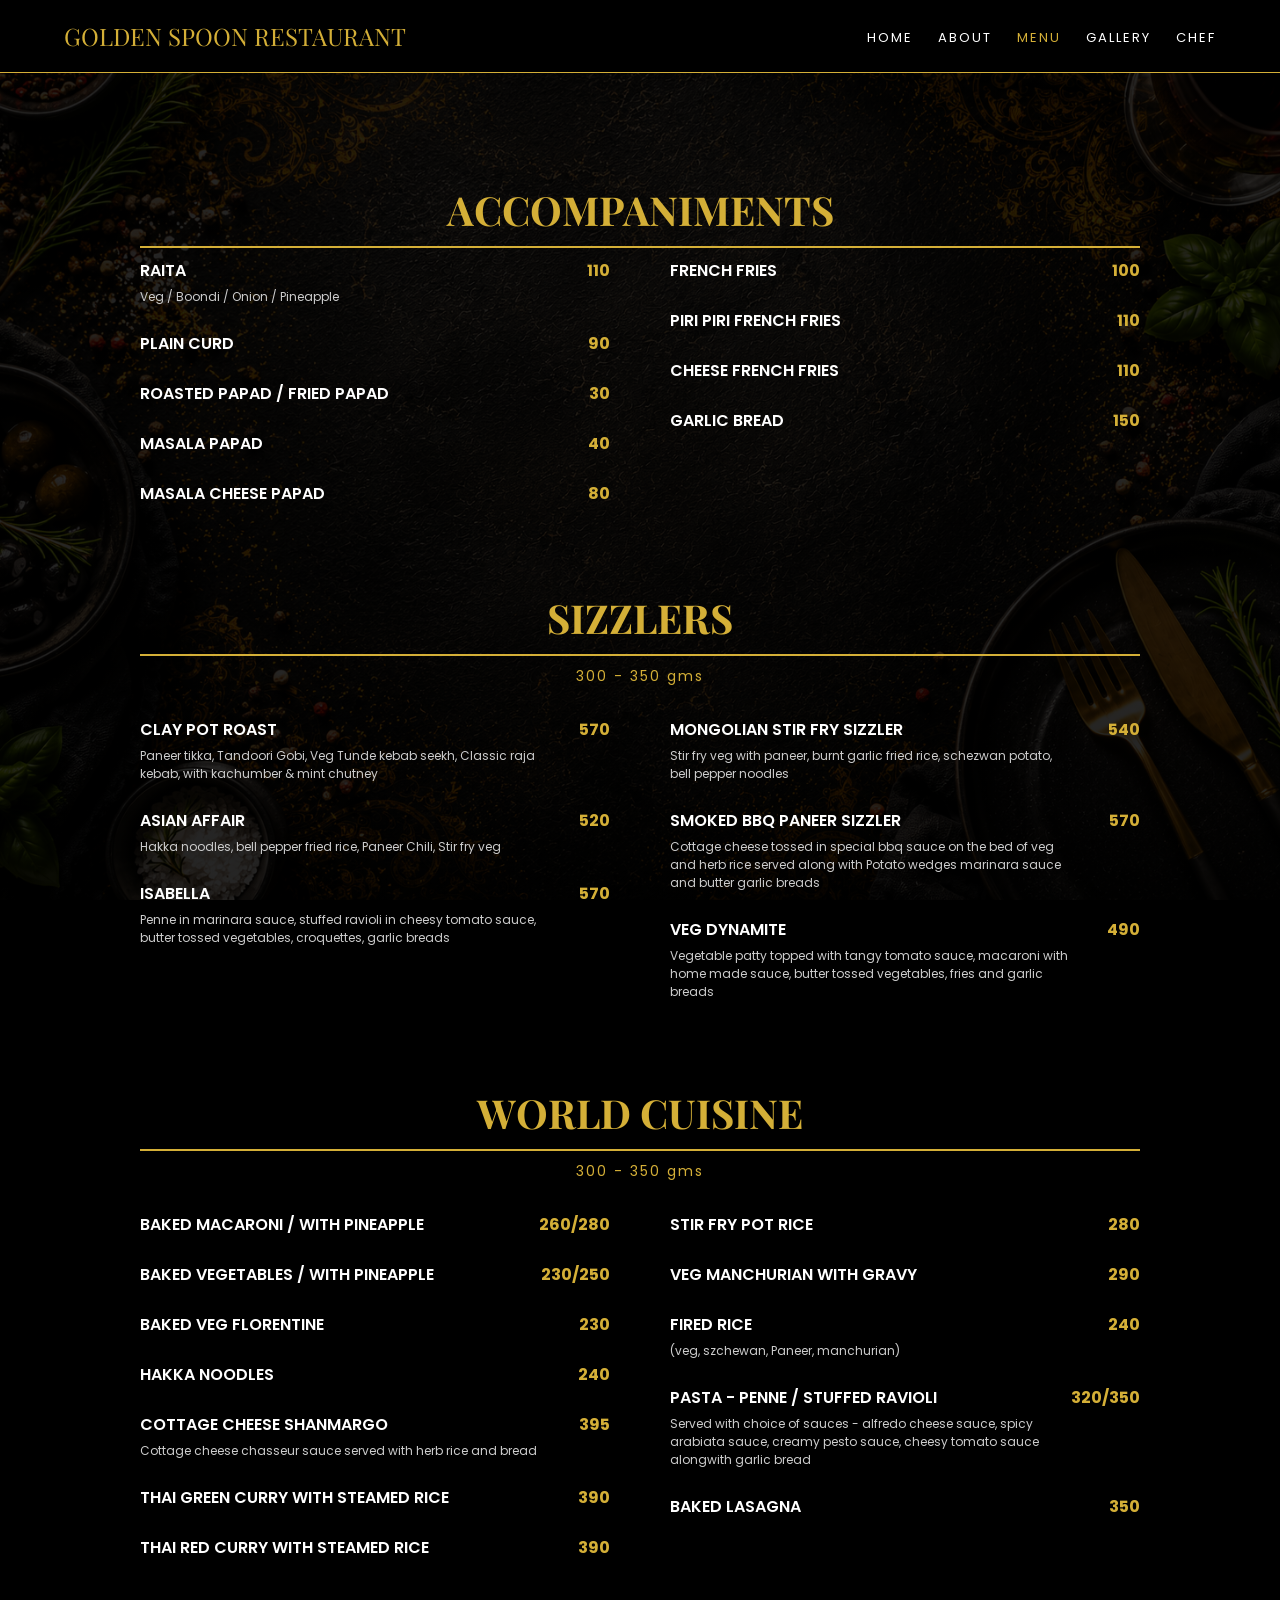
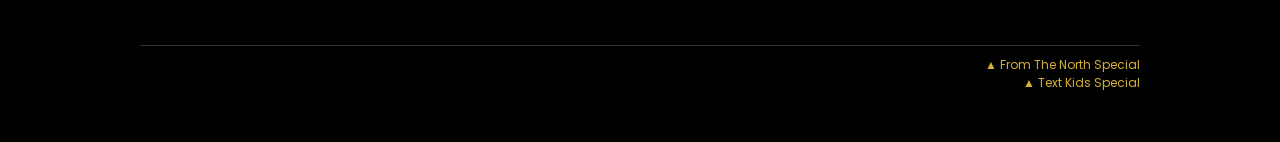
<file: menu.html>
<!DOCTYPE html>
<html lang="en">
<head>
    <meta charset="UTF-8">
    <meta name="viewport" content="width=device-width, initial-scale=1.0">
    <title>Menu | Golden Spoon</title>
    <link href="https://fonts.googleapis.com/css2?family=Playfair+Display:wght@700&family=Poppins:wght@300;400&display=swap" rel="stylesheet">
    
    <style>
        * { margin: 0; padding: 0; box-sizing: border-box; }
        
        body { 
            font-family: 'Poppins', sans-serif; 
            background-color: #000; 
            color: #fff; 
        }

        /* Navbar Styling */
        .navbar { 
            display: flex; justify-content: space-between; align-items: center; 
            padding: 20px 5%; background: rgba(0, 0, 0, 0.95); border-bottom: 1px solid #d4af37;
            position: sticky; top: 0; z-index: 1000;
        }
        .logo { font-family: 'Playfair Display', serif; font-size: 24px; color: #d4af37; }
        .nav-links { list-style: none; display: flex; gap: 25px; }
        .nav-links a { text-decoration: none; color: #fff; font-size: 13px; letter-spacing: 2px; text-transform: uppercase; transition: 0.3s; }
        .nav-links a:hover, .nav-links a.active { color: #d4af37; }

        /* Background and Page Content */
        .page-content { 
            padding: 50px 5%; 
            background: linear-gradient(rgba(0,0,0,0.85), rgba(0,0,0,0.85)), url('assets/menu-bg.jpg');
            background-size: cover; background-position: center; background-attachment: fixed;
            min-height: 100vh;
        }

        .menu-wrapper { max-width: 1000px; margin: auto; }
        
        .section-header { 
            text-align: center; color: #d4af37; font-family: 'Playfair Display', serif; 
            font-size: 40px; text-transform: uppercase; margin: 60px 0 10px; 
            border-bottom: 2px solid #d4af37; display: inline-block; width: 100%; padding-bottom: 10px;
        }
        
        .sub-header { text-align: center; color: #d4af37; font-size: 14px; margin-bottom: 30px; letter-spacing: 2px; }
        
        .grid { display: grid; grid-template-columns: 1fr 1fr; gap: 60px; }
        .item { display: flex; justify-content: space-between; margin-bottom: 25px; align-items: flex-start; }
        
        .name-desc { width: 85%; }
        .name { font-size: 16px; font-weight: 600; text-transform: uppercase; color: #fff; }
        .desc { font-size: 12px; color: #ccc; margin-top: 5px; line-height: 1.5; }
        .price { font-weight: bold; color: #d4af37; font-size: 16px; }

        .footer-note { margin-top: 60px; font-size: 12px; color: #d4af37; text-align: right; border-top: 1px solid #333; padding-top: 10px; }
        
        /* Mobile Responsiveness Updates */
        @media (max-width: 768px) { 
            .grid { grid-template-columns: 1fr; gap: 30px; } 
            .navbar { flex-direction: column; gap: 15px; text-align: center; padding: 15px 20px; }
            .nav-links { gap: 15px; flex-wrap: wrap; justify-content: center; }
            .section-header { font-size: 28px; margin: 40px 0 10px; }
            .page-content { padding: 30px 4%; }
        }
    </style>
</head>
<body>

    <!-- Navbar -->
    <nav class="navbar">
        <div class="logo">GOLDEN SPOON RESTAURANT</div>
        <ul class="nav-links">
            <li><a href="index.html">Home</a></li>
            <li><a href="about.html">About</a></li>
            <li><a href="menu.html" class="active">Menu</a></li>
            <li><a href="gallery.html">Gallery</a></li>
            <li><a href="chef.html">Chef</a></li>
        </ul>
    </nav>

    <!-- Menu Content -->
    <div class="page-content">
        <div class="menu-wrapper">
            
            <!-- ACCOMPANIMENTS -->
            <h2 class="section-header">Accompaniments</h2>
            <div class="grid">
                <div>
                    <div class="item"><div class="name-desc"><div class="name">Raita</div><div class="desc">Veg / Boondi / Onion / Pineapple</div></div><div class="price">110</div></div>
                    <div class="item"><div class="name-desc"><div class="name">Plain Curd</div></div><div class="price">90</div></div>
                    <div class="item"><div class="name-desc"><div class="name">Roasted Papad / Fried Papad</div></div><div class="price">30</div></div>
                    <div class="item"><div class="name-desc"><div class="name">Masala Papad</div></div><div class="price">40</div></div>
                    <div class="item"><div class="name-desc"><div class="name">Masala Cheese Papad</div></div><div class="price">80</div></div>
                </div>
                <div>
                    <div class="item"><div class="name-desc"><div class="name">French Fries</div></div><div class="price">100</div></div>
                    <div class="item"><div class="name-desc"><div class="name">Piri Piri French Fries</div></div><div class="price">110</div></div>
                    <div class="item"><div class="name-desc"><div class="name">Cheese French Fries</div></div><div class="price">110</div></div>
                    <div class="item"><div class="name-desc"><div class="name">Garlic Bread</div></div><div class="price">150</div></div>
                </div>
            </div>

            <!-- SIZZLERS -->
            <h2 class="section-header">Sizzlers</h2>
            <p class="sub-header">300 - 350 gms</p>
            <div class="grid">
                <div>
                    <div class="item"><div class="name-desc"><div class="name">Clay Pot Roast</div><div class="desc">Paneer tikka, Tandoori Gobi, Veg Tunde kebab seekh, Classic raja kebab, with kachumber & mint chutney</div></div><div class="price">570</div></div>
                    <div class="item"><div class="name-desc"><div class="name">Asian Affair</div><div class="desc">Hakka noodles, bell pepper fried rice, Paneer Chili, Stir fry veg</div></div><div class="price">520</div></div>
                    <div class="item"><div class="name-desc"><div class="name">Isabella</div><div class="desc">Penne in marinara sauce, stuffed ravioli in cheesy tomato sauce, butter tossed vegetables, croquettes, garlic breads</div></div><div class="price">570</div></div>
                </div>
                <div>
                    <div class="item"><div class="name-desc"><div class="name">Mongolian Stir Fry Sizzler</div><div class="desc">Stir fry veg with paneer, burnt garlic fried rice, schezwan potato, bell pepper noodles</div></div><div class="price">540</div></div>
                    <div class="item"><div class="name-desc"><div class="name">Smoked BBQ Paneer Sizzler</div><div class="desc">Cottage cheese tossed in special bbq sauce on the bed of veg and herb rice served along with Potato wedges marinara sauce and butter garlic breads</div></div><div class="price">570</div></div>
                    <div class="item"><div class="name-desc"><div class="name">Veg Dynamite</div><div class="desc">Vegetable patty topped with tangy tomato sauce, macaroni with home made sauce, butter tossed vegetables, fries and garlic breads</div></div><div class="price">490</div></div>
                </div>
            </div>

            <!-- WORLD CUISINE -->
            <h2 class="section-header">World Cuisine</h2>
            <p class="sub-header">300 - 350 gms</p>
            <div class="grid">
                <div>
                    <div class="item"><div class="name-desc"><div class="name">Baked Macaroni / With Pineapple</div></div><div class="price">260/280</div></div>
                    <div class="item"><div class="name-desc"><div class="name">Baked Vegetables / With Pineapple</div></div><div class="price">230/250</div></div>
                    <div class="item"><div class="name-desc"><div class="name">Baked Veg Florentine</div></div><div class="price">230</div></div>
                    <div class="item"><div class="name-desc"><div class="name">Hakka Noodles</div></div><div class="price">240</div></div>
                    <div class="item"><div class="name-desc"><div class="name">Cottage Cheese Shanmargo</div><div class="desc">Cottage cheese chasseur sauce served with herb rice and bread</div></div><div class="price">395</div></div>
                    <div class="item"><div class="name-desc"><div class="name">Thai Green Curry With Steamed Rice</div></div><div class="price">390</div></div>
                    <div class="item"><div class="name-desc"><div class="name">Thai Red Curry With Steamed Rice</div></div><div class="price">390</div></div>
                </div>
                <div>
                    <div class="item"><div class="name-desc"><div class="name">Stir Fry Pot Rice</div></div><div class="price">280</div></div>
                    <div class="item"><div class="name-desc"><div class="name">Veg Manchurian With Gravy</div></div><div class="price">290</div></div>
                    <div class="item"><div class="name-desc"><div class="name">Fired Rice</div><div class="desc">(veg, szchewan, Paneer, manchurian)</div></div><div class="price">240</div></div>
                    <div class="item"><div class="name-desc"><div class="name">Pasta - Penne / Stuffed Ravioli</div><div class="desc">Served with choice of sauces - alfredo cheese sauce, spicy arabiata sauce, creamy pesto sauce, cheesy tomato sauce alongwith garlic bread</div></div><div class="price">320/350</div></div>
                    <div class="item"><div class="name-desc"><div class="name">Baked Lasagna</div></div><div class="price">350</div></div>
                </div>
            </div>

            <div class="footer-note">
                <p>▲ From The North Special</p>
                <p>▲ Text Kids Special</p>
            </div>
        </div>
    </div>

</body>
</html>
</file>
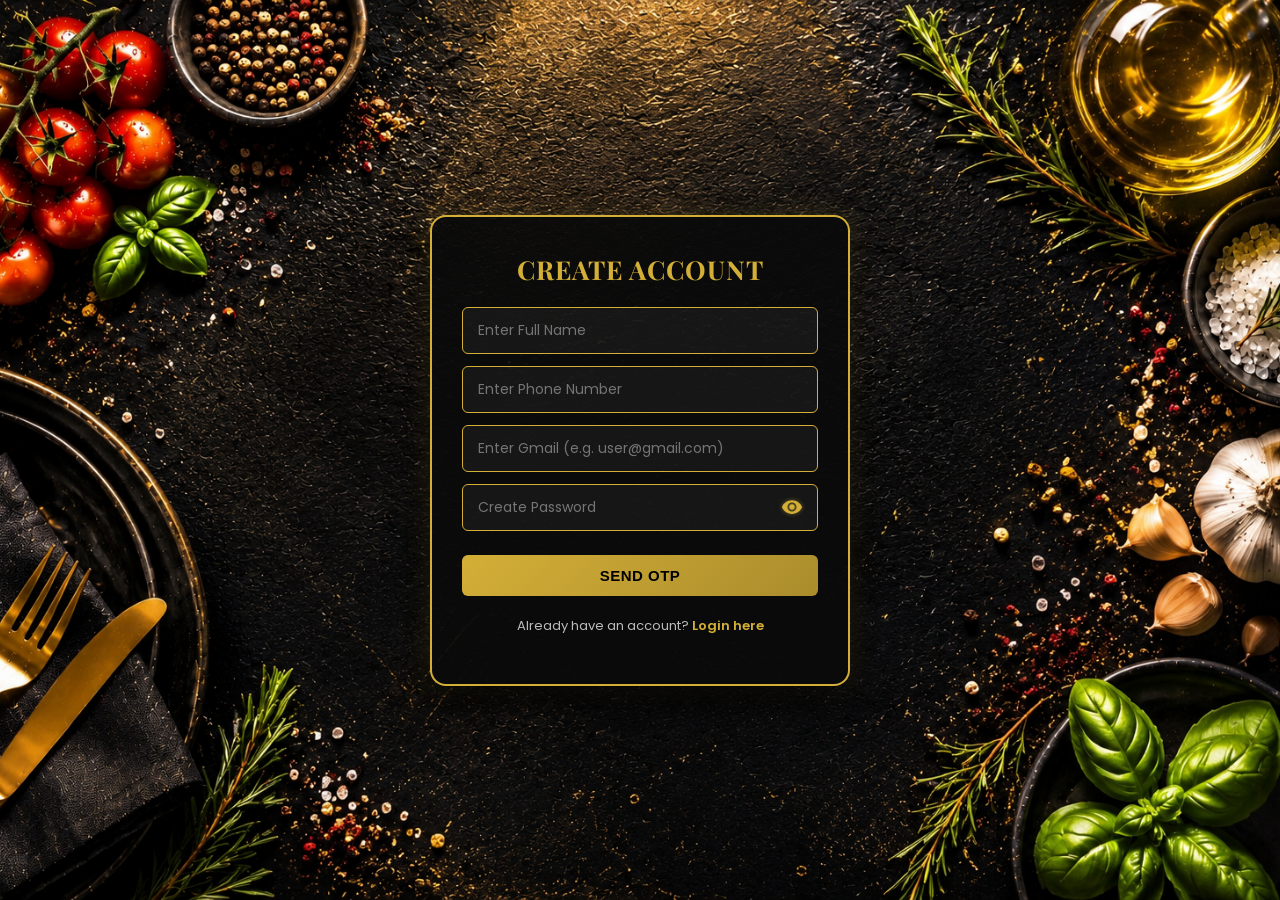
<file: register.html>
<!DOCTYPE html>
<html lang="en">
<head>
    <meta charset="UTF-8">
    <meta name="viewport" content="width=device-width, initial-scale=1.0">
    <title>Register - Golden Spoon Restaurant</title>
    <style>
        @import url('https://fonts.googleapis.com/css2?family=Playfair+Display:wght@600;700&family=Poppins:wght@300;400;500;600&display=swap');

        body {
            margin: 0;
            padding: 0;
            font-family: 'Poppins', sans-serif;
            background: url('assets/background-photo.jpg') no-repeat center center fixed;
            background-size: cover;
            display: flex;
            justify-content: center;
            align-items: center;
            min-height: 100vh;
        }
        .register-box {
            background: rgba(10, 10, 10, 0.92);
            padding: 35px 30px;
            border: 2px solid #d4af37;
            border-radius: 16px;
            color: white;
            text-align: center;
            width: 100%;
            max-width: 420px;
            margin: 15px;
            box-sizing: border-box;
            box-shadow: 0 20px 40px rgba(0,0,0,0.8), 0 0 25px rgba(212, 175, 55, 0.2);
        }
        .input-group {
            position: relative;
            width: 100%;
            margin: 12px 0;
        }
        input {
            width: 100%;
            padding: 12px 15px;
            border: 1px solid #d4af37;
            background: rgba(255, 255, 255, 0.05);
            color: white;
            border-radius: 6px;
            box-sizing: border-box;
            font-size: 14px;
            transition: all 0.3s ease;
            font-family: 'Poppins', sans-serif;
            outline: none;
        }
        input:focus {
            border-color: #f3e5ab;
            background: rgba(255, 255, 255, 0.1);
            box-shadow: 0 0 8px rgba(212, 175, 55, 0.4);
        }
        /* Luxury Enhanced Eye Icon for Password Visibility */
        .eye-icon {
            position: absolute;
            right: 15px;
            top: 50%;
            transform: translateY(-50%);
            cursor: pointer;
            fill: #d4af37;
            width: 22px;
            height: 22px;
            transition: all 0.3s ease;
            filter: drop-shadow(0 0 2px rgba(212, 175, 55, 0.5));
        }
        .eye-icon:hover { 
            fill: #f3e5ab;
            transform: translateY(-50%) scale(1.1); 
        }

        button {
            width: 100%;
            padding: 12px;
            background: linear-gradient(135deg, #d4af37, #aa8c2c);
            border: none;
            color: #000;
            font-weight: bold;
            cursor: pointer;
            border-radius: 6px;
            margin-top: 12px;
            font-size: 15px;
            letter-spacing: 0.5px;
            transition: all 0.3s ease;
        }
        button:hover {
            background: linear-gradient(135deg, #e6c547, #d4af37);
            box-shadow: 0 4px 12px rgba(212, 175, 55, 0.4);
        }
        h2 { 
            color: #d4af37; 
            margin-top: 0; 
            font-family: 'Playfair Display', serif;
            letter-spacing: 1px;
            font-size: 26px;
            margin-bottom: 20px;
        }

        /* Professional Luxury Custom Modal Styles (Matching Ref Image) */
        .hidden { display: none !important; }
        .custom-modal {
            position: fixed;
            top: 0; left: 0; width: 100%; height: 100%;
            background: rgba(0, 0, 0, 0.88);
            backdrop-filter: blur(8px);
            display: flex;
            justify-content: center;
            align-items: center;
            z-index: 1000;
            padding: 20px;
            box-sizing: border-box;
        }
        .modal-content {
            background: radial-gradient(circle at center, #181818 0%, #0c0c0c 100%);
            border: 2px solid #d4af37;
            padding: 35px 30px;
            border-radius: 20px;
            text-align: center;
            width: 100%;
            max-width: 440px;
            box-shadow: 0 20px 50px rgba(212, 175, 55, 0.3), inset 0 0 15px rgba(212, 175, 55, 0.1);
            color: white;
            animation: modalPop 0.35s cubic-bezier(0.175, 0.885, 0.32, 1.275);
            box-sizing: border-box;
            position: relative;
        }
        @keyframes modalPop {
            0% { transform: scale(0.7); opacity: 0; }
            100% { transform: scale(1); opacity: 1; }
        }
        
        .modal-logo {
            width: 55px;
            height: 55px;
            border: 2px solid #d4af37;
            border-radius: 50%;
            display: flex;
            justify-content: center;
            align-items: center;
            margin: 0 auto 15px auto;
            background: rgba(212, 175, 55, 0.1);
            box-shadow: 0 0 15px rgba(212, 175, 55, 0.3);
        }
        .modal-logo span {
            font-size: 24px;
        }

        .modal-title {
            font-family: 'Playfair Display', serif;
            color: #d4af37;
            font-size: 24px;
            font-weight: 700;
            margin: 0 0 8px 0;
            letter-spacing: 0.5px;
        }

        .modal-subtitle {
            font-size: 13px;
            color: #e0e0e0;
            margin-bottom: 20px;
            font-weight: 400;
            font-family: 'Poppins', sans-serif;
        }

        .modal-content p {
            font-size: 14px;
            margin-bottom: 25px;
            line-height: 1.6;
            white-space: pre-line;
            color: #cccccc;
            letter-spacing: 0.3px;
            font-family: 'Poppins', sans-serif;
        }
        .modal-btn {
            background: linear-gradient(135deg, #d4af37, #aa8c2c);
            border: none;
            padding: 13px 20px;
            font-weight: bold;
            border-radius: 8px;
            cursor: pointer;
            color: #000;
            width: 100%;
            font-size: 15px;
            letter-spacing: 0.5px;
            transition: all 0.3s ease;
            box-shadow: 0 5px 15px rgba(212, 175, 55, 0.3);
            font-family: 'Poppins', sans-serif;
        }
        .modal-btn:hover {
            background: linear-gradient(135deg, #e6c547, #d4af37);
            box-shadow: 0 6px 20px rgba(212, 175, 55, 0.5);
            transform: translateY(-1px);
        }
    </style>
</head>
<body>
    <div class="register-box">
        <h2>CREATE ACCOUNT</h2>
        
        <!-- Step 1: Details Form (Name, Phone, Email & Password with Eye Icon) -->
        <div id="step1Form">
            <div class="input-group">
                <input type="text" id="name" placeholder="Enter Full Name">
            </div>
            <div class="input-group">
                <input type="text" id="phone" placeholder="Enter Phone Number">
            </div>
            <div class="input-group">
                <input type="email" id="email" placeholder="Enter Gmail (e.g. user@gmail.com)">
            </div>
            
            <!-- Password Field with Interactive Luxury Eye Icon -->
            <div class="input-group">
                <input type="password" id="password" placeholder="Create Password">
                <svg id="togglePassword" class="eye-icon" viewBox="0 0 24 24" onclick="togglePassVisibility()">
                    <path d="M12 4.5C7 4.5 2.73 7.61 1 12c1.73 4.39 6 7.5 11 7.5s9.27-3.11 11-7.5c-1.73-4.39-6-7.5-11-7.5zM12 17c-2.76 0-5-2.24-5-5s2.24-5 5-5 5 2.24 5 5-2.24 5-5 5zm0-8c-1.66 0-3 1.34-3 3s1.34 3 3 3 3-1.34 3-3-1.34-3-3-3z"/>
                </svg>
            </div>

            <button onclick="sendOtpRequest()">SEND OTP</button>
        </div>

        <!-- Step 2: OTP Verification Form (Initially Hidden) -->
        <div id="step2Form" class="hidden">
            <p style="font-size: 13px; color: #d4af37; margin-bottom: 12px; font-weight: 500;">Please enter your 4-digit verification code below:</p>
            <div class="input-group">
                <input type="text" id="enteredOtp" placeholder="Enter 4-digit OTP" maxlength="4" style="text-align: center; font-size: 18px; letter-spacing: 5px;">
            </div>
            <button onclick="verifyAndRegister()">VERIFY & SIGN UP</button>
        </div>

        <p style="font-size: 13px; margin-top: 20px; color: #bbb;">
            Already have an account? <a href="login.html" style="color: #d4af37; text-decoration: none; font-weight: 600;">Login here</a>
        </p>
    </div>

    <!-- Custom Professional Luxury Alert Modal Container -->
    <div id="customModal" class="custom-modal hidden">
        <div class="modal-content">
            <div class="modal-logo">
                <span>🍽️</span>
            </div>
            <h3 class="modal-title" id="modalTitle">GOLDEN SPOON</h3>
            <div class="modal-subtitle" id="modalSub">Restaurant Notification</div>
            <p id="modalMessage">Message here</p>
            <button class="modal-btn" onclick="closeModal()">Continue</button>
        </div>
    </div>

    <script>
        let globalData = {};

        // Toggle Password Visibility Function with Luxury Glow
        function togglePassVisibility() {
            const passwordInput = document.getElementById('password');
            const eyeIcon = document.getElementById('togglePassword');
            
            if (passwordInput.type === 'password') {
                passwordInput.type = 'text';
                eyeIcon.style.fill = '#ffffff';
            } else {
                passwordInput.type = 'password';
                eyeIcon.style.fill = '#d4af37';
            }
        }

        function showCustomAlert(message, callback = null, title = "GOLDEN SPOON", subtitle = "Notification") {
            document.getElementById('modalTitle').innerText = title;
            document.getElementById('modalSub').innerText = subtitle;
            document.getElementById('modalMessage').innerText = message;
            document.getElementById('customModal').classList.remove('hidden');
            window.modalCallback = callback;
        }

        function closeModal() {
            document.getElementById('customModal').classList.add('hidden');
            if (window.modalCallback) {
                window.modalCallback();
                window.modalCallback = null;
            }
        }

        async function sendOtpRequest() {
            const name = document.getElementById('name').value.trim();
            const phone = document.getElementById('phone').value.trim();
            const email = document.getElementById('email').value.trim();
            const password = document.getElementById('password').value.trim();

            if(!name || !phone || !email || !password) {
                showCustomAlert("Please fill all the fields completely!", null, "INCOMPLETE DATA", "Please check your inputs");
                return;
            }

            globalData = { name, phone, email, password };

            try {
                const res = await fetch('/send-otp', { 
                    method: 'POST', 
                    headers: {'Content-Type': 'application/json'}, 
                    body: JSON.stringify({ email: email }) 
                });
                const result = await res.json();
                
                if(result.success) { 
                    const matchOtp = result.message.match(/\d{4}/);
                    const otpText = matchOtp ? matchOtp[0] : "1234";

                    showCustomAlert("Your Verification OTP Code is:\n\n" + otpText + "\n\nPlease enter this code to complete your signup.", () => {
                        document.getElementById('step1Form').classList.add('hidden');
                        document.getElementById('step2Form').classList.remove('hidden');
                    }, "VERIFICATION CODE", "Secure OTP Generated"); 
                } else { 
                    showCustomAlert(result.message || "Failed to generate OTP!", null, "ERROR", "System Alert"); 
                }
            } catch (err) {
                console.error("Error:", err);
                showCustomAlert("Something went wrong! Please check your connection.", null, "CONNECTION ERROR", "Network Issue");
            }
        }

        async function verifyAndRegister() {
            const otp = document.getElementById('enteredOtp').value.trim();

            if(!otp) {
                showCustomAlert("Please enter the verification OTP!", null, "OTP REQUIRED", "Verification Step");
                return;
            }

            try {
                const res = await fetch('/verify-otp', {
                    method: 'POST',
                    headers: {'Content-Type': 'application/json'},
                    body: JSON.stringify({ email: globalData.email, otp: otp })
                });
                const verifyResult = await res.json();

                if(verifyResult.success) {
                    const finalRes = await fetch('/register', { 
                        method: 'POST', 
                        headers: {'Content-Type': 'application/json'}, 
                        body: JSON.stringify(globalData) 
                    });
                    const result = await finalRes.json();

                    if(result.success) {
                        showCustomAlert("Registration Successful!\nWelcome to Golden Spoon Restaurant Website.\nYour account has been created successfully.", () => {
                            window.location.href = 'login.html';
                        }, "SUCCESS", "Account Created");
                    } else {
                        showCustomAlert(result.message || "Registration failed!", null, "FAILED", "Database Error");
                    }
                } else {
                    showCustomAlert(verifyResult.message || "Invalid or expired OTP code!", null, "INVALID OTP", "Verification Failed");
                }
            } catch (err) {
                console.error("Error:", err);
                showCustomAlert("Something went wrong during verification!", null, "SYSTEM ERROR", "Please try again");
            }
        }
    </script>
</body>
</html>
</file>
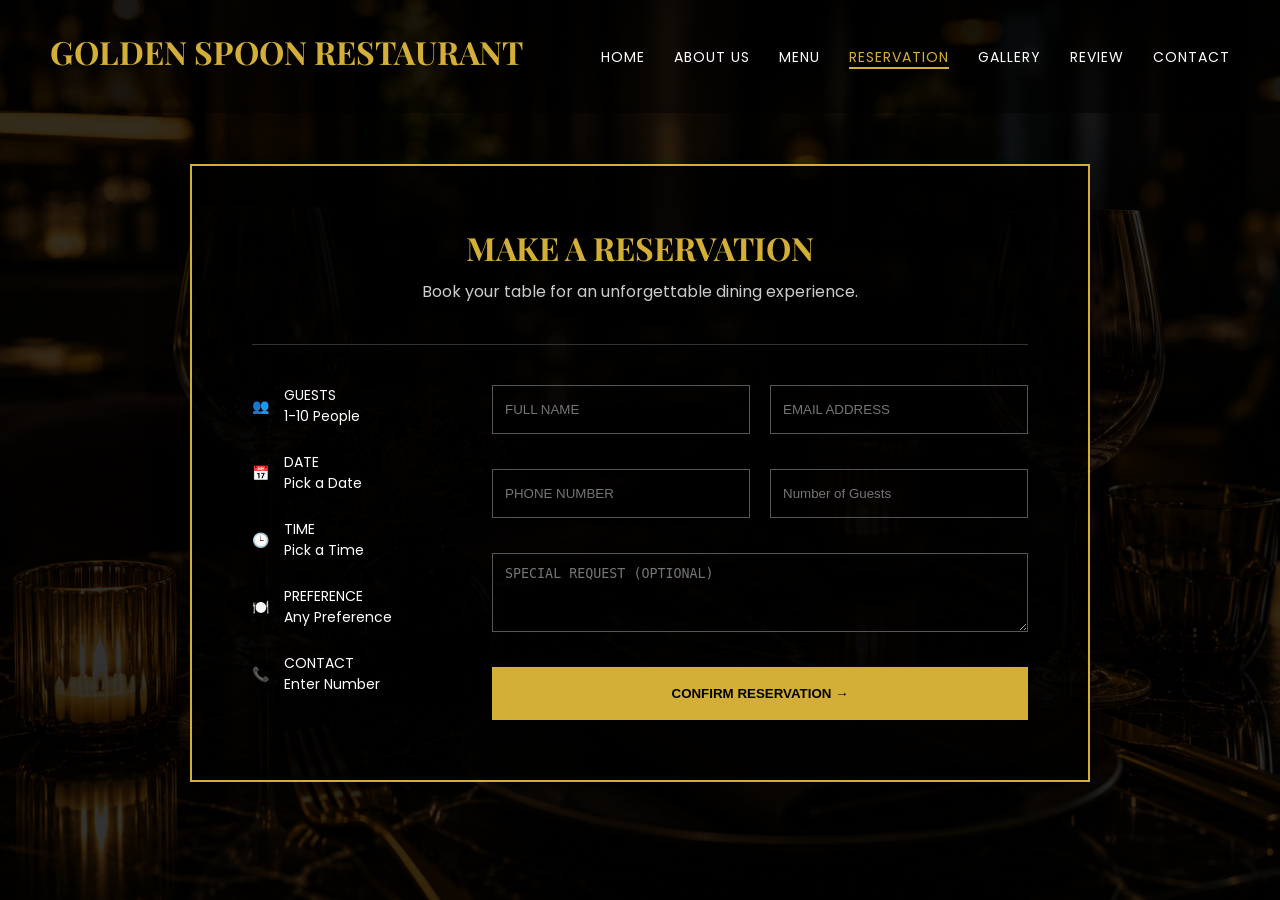
<file: reservation.html>
<!DOCTYPE html>
<html lang="en">
<head>
    <meta charset="UTF-8">
    <title>Reservation | Golden Spoon</title>
    <link href="https://fonts.googleapis.com/css2?family=Playfair+Display:wght@700&family=Poppins:wght@300;400&display=swap" rel="stylesheet">
    <style>
        * { margin: 0; padding: 0; box-sizing: border-box; }
        body { 
            font-family: 'Poppins', sans-serif; 
            /* Yahan apni pasand ki background photo ka naam likhein */
            background: linear-gradient(rgba(0,0,0,0.8), rgba(0,0,0,0.8)), url('assets/Reservation-back.jpg');
            background-size: cover; background-position: center; min-height: 100vh; color: #fff;
        }

        /* Navigation Bar */
        nav { display: flex; justify-content: space-between; align-items: center; padding: 30px 50px; background: rgba(0,0,0,0.5); }
        .logo { font-family: 'Playfair Display', serif; font-size: 28px; color: #d4af37; letter-spacing: 3px; }
        .nav-links a { color: #fff; text-decoration: none; margin-left: 25px; font-size: 14px; letter-spacing: 1px; }
        .nav-links a.active { color: #d4af37; border-bottom: 2px solid #d4af37; }

        /* Reservation Box */
        .res-container { display: flex; justify-content: center; align-items: center; min-height: 80vh; padding: 20px; }
        .res-box { 
            background: rgba(0,0,0,0.85); border: 2px solid #d4af37; padding: 60px; 
            max-width: 900px; width: 100%; box-shadow: 0 10px 30px rgba(0,0,0,0.5);
        }

        h2 { font-family: 'Playfair Display', serif; text-align: center; color: #d4af37; font-size: 32px; margin-bottom: 10px; }
        .desc { text-align: center; margin-bottom: 40px; color: #ccc; }

        .form-layout { display: grid; grid-template-columns: 200px 1fr; gap: 40px; border-top: 1px solid #333; padding-top: 40px; }
        
        .sidebar { color: #fff; }
        .item { margin-bottom: 25px; font-size: 14px; display: flex; align-items: center; }
        .item-icon { margin-right: 15px; color: #d4af37; }

        .form-fields { display: grid; grid-template-columns: 1fr 1fr; gap: 20px; }
        input, select, textarea { width: 100%; padding: 12px; background: transparent; border: 1px solid #555; color: #fff; margin-bottom: 15px; }
        textarea { grid-column: span 2; }
        .submit-btn { 
            grid-column: span 2; background: #d4af37; border: none; padding: 15px; 
            font-weight: bold; cursor: pointer; color: #000; text-transform: uppercase;
        }
    </style>
</head>
<body>

    <nav>
        <div class="logo-area">
            <h2 class="logo-text">GOLDEN SPOON RESTAURANT</h2>
        </div>

        <div class="nav-links">
            <a href="index.html">HOME</a>
            <a href="about.html">ABOUT US</a>
            <a href="menu.html">MENU</a>
            <a href="reservation.html" class="active">RESERVATION</a>
            <a href="gallery.html">GALLERY</a>
            <a href="reviews.html">REVIEW</a>
            <a href="contact.html">CONTACT</a>
        </div>
    </nav>

    <div class="res-container">
        <div class="res-box">
            <h2>MAKE A RESERVATION</h2>
            <p class="desc">Book your table for an unforgettable dining experience.</p>
            
            <div class="form-layout">
                <div class="sidebar">
                    <div class="item"><span class="item-icon">👥</span> GUESTS<br>1-10 People</div>
                    <div class="item"><span class="item-icon">📅</span> DATE<br>Pick a Date</div>
                    <div class="item"><span class="item-icon">🕒</span> TIME<br>Pick a Time</div>
                    <div class="item"><span class="item-icon">🍽️</span> PREFERENCE<br>Any Preference</div>
                    <div class="item"><span class="item-icon">📞</span> CONTACT<br>Enter Number</div>
                </div>

                <form class="form-fields">
                    <input type="text" placeholder="FULL NAME">
                    <input type="email" placeholder="EMAIL ADDRESS">
                    <input type="text" placeholder="PHONE NUMBER">
                    <input type="number" placeholder="Number of Guests" min="1" max="20">
                    <textarea rows="3" placeholder="SPECIAL REQUEST (OPTIONAL)"></textarea>
                    <button class="submit-btn">CONFIRM RESERVATION &rarr;</button>
                </form>
            </div>
        </div>
    </div>

</body>
</html>
</file>
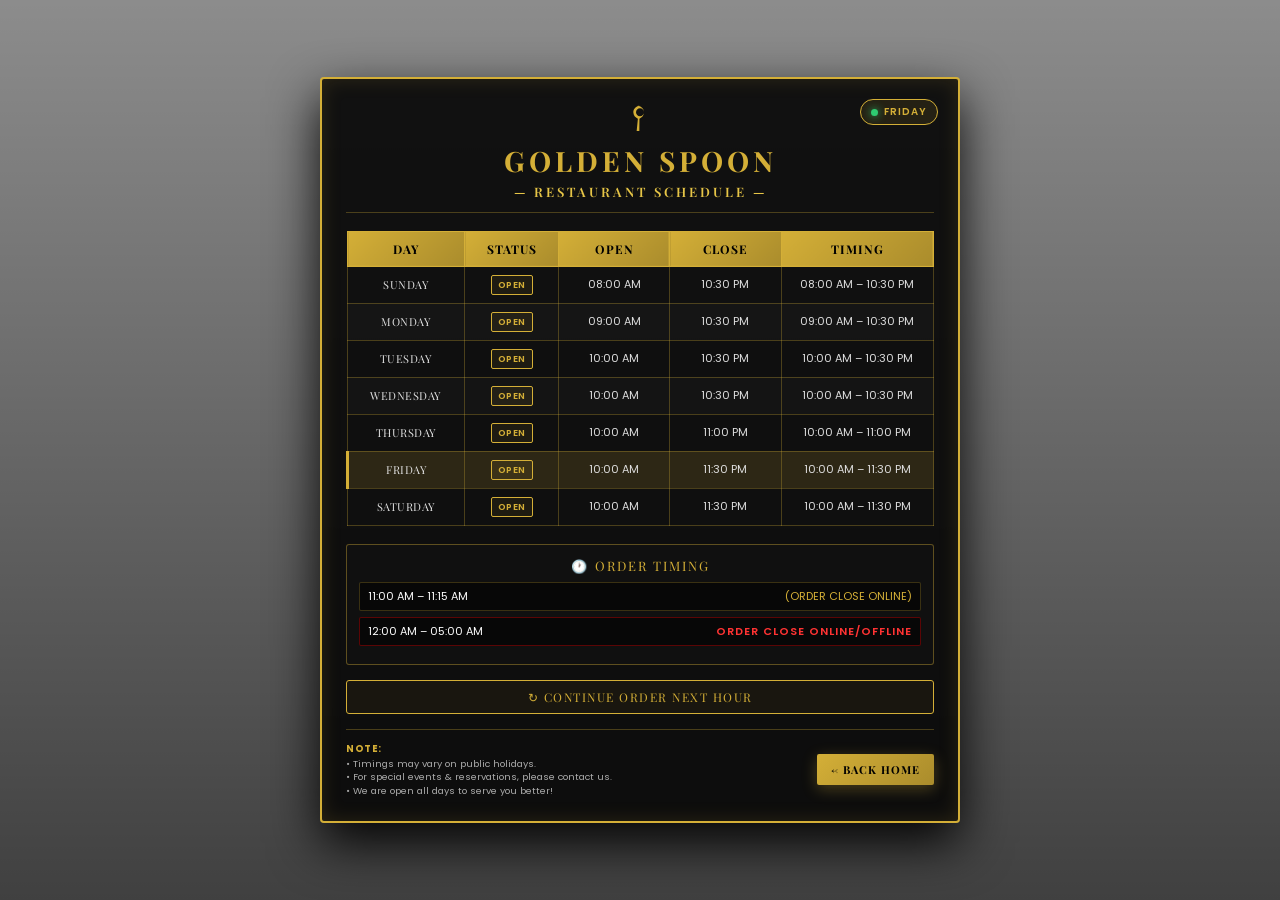
<file: schedule.html>
<!DOCTYPE html>
<html lang="en">
<head>
    <meta charset="UTF-8">
    <meta name="viewport" content="width=device-width, initial-scale=1.0">
    <title>Golden Spoon | Restaurant Schedule</title>
    <link href="https://fonts.googleapis.com/css2?family=Playfair+Display:ital,wght@0,600;0,700;1,400&family=Poppins:wght@300;400;500;600&display=swap" rel="stylesheet">
    <style>
        * { box-sizing: border-box; margin: 0; padding: 0; }
        
        body {
            font-family: 'Poppins', sans-serif;
            background: linear-gradient(rgba(0,0,0,0.45), rgba(0,0,0,0.75)), url('https://images.unsplash.com/photo-1517248135467-4c7edcad34c4?auto=format&fit=crop&w=1920&q=80') no-repeat center center fixed;
            background-size: cover;
            color: #fff;
            min-height: 100vh;
            display: flex;
            justify-content: center;
            align-items: center;
            padding: 30px 20px;
        }

        /* Main Schedule Card Centered on Desktop/Laptop */
        .schedule-card {
            background: rgba(10, 10, 10, 0.94);
            border: 2px solid #d4af37;
            border-radius: 4px;
            max-width: 640px;
            width: 100%;
            padding: 24px;
            box-shadow: 0 20px 50px rgba(0,0,0,0.95), inset 0 0 20px rgba(212, 175, 55, 0.15);
            position: relative;
            backdrop-filter: blur(6px);
        }

        /* Live Day Badge on Top Right Corner */
        .live-day-badge {
            position: absolute;
            top: 20px;
            right: 20px;
            background: rgba(212, 175, 55, 0.1);
            border: 1px solid #d4af37;
            padding: 4px 10px;
            border-radius: 20px;
            font-size: 10px;
            letter-spacing: 1px;
            color: #d4af37;
            font-weight: 600;
            display: flex;
            align-items: center;
            gap: 6px;
        }
        .live-dot {
            width: 7px;
            height: 7px;
            background-color: #2ecc71;
            border-radius: 50%;
            box-shadow: 0 0 8px #2ecc71;
            animation: pulse 1.5s infinite;
        }
        @keyframes pulse {
            0% { transform: scale(0.95); opacity: 0.8; }
            50% { transform: scale(1.2); opacity: 1; }
            100% { transform: scale(0.95); opacity: 0.8; }
        }

        /* Header Area */
        .schedule-header {
            text-align: center;
            margin-bottom: 18px;
            border-bottom: 1px solid rgba(212, 175, 55, 0.3);
            padding-bottom: 12px;
        }
        .header-spoon svg {
            width: 32px;
            height: 32px;
            fill: #d4af37;
            margin-bottom: 4px;
        }
        .brand-title {
            font-family: 'Playfair Display', serif;
            color: #d4af37;
            font-size: 28px;
            letter-spacing: 4px;
            line-height: 1.1;
        }
        .sub-title {
            font-family: 'Playfair Display', serif;
            color: #e6c547;
            font-size: 13px;
            letter-spacing: 3px;
            margin-top: 6px;
            font-weight: 600;
        }

        /* Schedule Table Design with Perfect Alignment */
        .schedule-table {
            width: 100%;
            border-collapse: collapse;
            margin-bottom: 18px;
            text-align: center;
        }
        .schedule-table th {
            background: linear-gradient(135deg, #d4af37, #aa8c2c);
            color: #000;
            font-family: 'Playfair Display', serif;
            font-size: 12px;
            letter-spacing: 1px;
            padding: 9px 4px;
            border: 1px solid #d4af37;
        }
        .schedule-table td {
            border: 1px solid rgba(212, 175, 55, 0.3);
            padding: 8px 4px;
            font-size: 11px;
            color: #e0e0e0;
            font-weight: 400;
            white-space: nowrap;
        }
        .schedule-table tr:nth-child(even) {
            background: rgba(255, 255, 255, 0.02);
        }
        .day-col {
            font-family: 'Playfair Display', serif;
            font-weight: 700;
            letter-spacing: 0.5px;
            color: #fff;
            font-size: 11px;
        }
        .open-badge {
            border: 1px solid #d4af37;
            color: #d4af37;
            padding: 2px 6px;
            font-size: 9.5px;
            font-weight: 600;
            border-radius: 2px;
            display: inline-block;
            letter-spacing: 0.5px;
            background: rgba(212, 175, 55, 0.08);
        }

        /* Order Timing Section */
        .order-timing-box {
            border: 1px solid rgba(212, 175, 55, 0.4);
            background: rgba(18, 18, 18, 0.8);
            padding: 12px;
            border-radius: 3px;
            margin-bottom: 15px;
        }
        .order-timing-title {
            text-align: center;
            font-family: 'Playfair Display', serif;
            color: #d4af37;
            font-size: 13px;
            letter-spacing: 2px;
            margin-bottom: 8px;
            display: flex;
            align-items: center;
            justify-content: center;
            gap: 6px;
        }
        .timing-row {
            display: flex;
            justify-content: space-between;
            align-items: center;
            padding: 5px 8px;
            border: 1px solid rgba(212, 175, 55, 0.25);
            margin-bottom: 6px;
            font-size: 11px;
            background: rgba(0,0,0,0.5);
            border-radius: 2px;
        }
        .timing-row.closed-row {
            border-color: rgba(217, 4, 4, 0.4);
        }
        .closed-text {
            color: #ff3333;
            font-weight: 600;
            letter-spacing: 1px;
        }

        /* Continue Order Banner */
        .continue-banner {
            border: 1px solid #d4af37;
            text-align: center;
            padding: 8px;
            font-family: 'Playfair Display', serif;
            color: #d4af37;
            font-size: 12px;
            letter-spacing: 1.5px;
            background: rgba(212, 175, 55, 0.06);
            border-radius: 3px;
            margin-bottom: 15px;
        }

        /* Footer Notes & Back Home Button */
        .footer-info {
            display: flex;
            justify-content: space-between;
            align-items: center;
            gap: 10px;
            border-top: 1px solid rgba(212, 175, 55, 0.3);
            padding-top: 12px;
        }
        .notes-area {
            font-size: 9.5px;
            color: #aaa;
            line-height: 1.4;
            max-width: 350px;
        }
        .notes-area strong {
            color: #d4af37;
            letter-spacing: 0.5px;
        }
        .notes-area ul {
            list-style: none;
            padding-left: 0;
            margin-top: 2px;
        }
        
        /* Professional Back Home Button */
        .home-btn-area {
            text-align: right;
        }
        .back-home-btn {
            display: inline-flex;
            align-items: center;
            gap: 6px;
            background: linear-gradient(135deg, #d4af37, #aa8c2c);
            color: #000;
            padding: 8px 14px;
            font-family: 'Playfair Display', serif;
            font-size: 11px;
            font-weight: 700;
            letter-spacing: 1px;
            text-decoration: none;
            border-radius: 2px;
            box-shadow: 0 4px 15px rgba(212, 175, 55, 0.3);
            transition: all 0.3s ease;
        }
        .back-home-btn:hover {
            background: linear-gradient(135deg, #e6c547, #d4af37);
            transform: translateY(-2px);
            box-shadow: 0 6px 20px rgba(212, 175, 55, 0.5);
        }

        /* Advanced Phone Responsive Design */
        @media(max-width: 768px) {
            body { 
                padding: 10px; 
                justify-content: center; 
                align-items: center; 
            }
            .schedule-card { 
                padding: 12px; 
                max-width: 100%; 
            }
            .live-day-badge {
                position: static;
                margin: 0 auto 10px auto;
                width: fit-content;
            }
            .brand-title { 
                font-size: 22px; 
                letter-spacing: 2px; 
            }
            .sub-title { 
                font-size: 11px; 
                letter-spacing: 2px; 
            }
            .schedule-table th { 
                font-size: 9px; 
                padding: 6px 2px; 
                letter-spacing: 0.5px; 
            }
            .schedule-table td { 
                font-size: 8.5px; 
                padding: 6px 2px; 
            }
            .day-col { 
                font-size: 9px; 
            }
            .open-badge { 
                padding: 1px 4px; 
                font-size: 8px; 
            }
            .timing-row { 
                font-size: 9px; 
                flex-direction: column; 
                gap: 2px; 
                text-align: center; 
            }
            .footer-info { 
                flex-direction: column; 
                text-align: center; 
                align-items: center; 
                gap: 12px; 
            }
            .notes-area { 
                max-width: 100%; 
                font-size: 9px; 
            }
            .home-btn-area { 
                text-align: center; 
            }
        }
    </style>
</head>
<body>

    <div class="schedule-card">
        <!-- Live Day Indicator Badge -->
        <div class="live-day-badge">
            <span class="live-dot"></span>
            <span id="current-day-text">TODAY</span>
        </div>

        <!-- Header -->
        <div class="schedule-header">
            <div class="header-spoon">
                <svg viewBox="0 0 24 24"><path d="M12 2C9.24 2 7 4.24 7 7c0 2.21 1.43 4.08 3.42 4.74L9.5 21h2l.08-9.26C13.57 11.08 15 9.21 15 7c0-2.76-2.24-5-5-5zm0 2c1.65 0 3 1.35 3 3s-1.35 3-3 3-3-1.35-3-3 1.35-3 3-3z"/></svg>
            </div>
            <h1 class="brand-title">GOLDEN SPOON</h1>
            <div class="sub-title">&#x2014; RESTAURANT SCHEDULE &#x2014;</div>
        </div>

        <!-- Schedule Table -->
        <table class="schedule-table">
            <thead>
                <tr>
                    <th style="width: 20%;">DAY</th>
                    <th style="width: 16%;">STATUS</th>
                    <th style="width: 19%;">OPEN</th>
                    <th style="width: 19%;">CLOSE</th>
                    <th style="width: 26%;">TIMING</th>
                </tr>
            </thead>
            <tbody>
                <tr id="row-sunday">
                    <td class="day-col">SUNDAY</td>
                    <td><span class="open-badge">OPEN</span></td>
                    <td>08:00 AM</td>
                    <td>10:30 PM</td>
                    <td>08:00 AM – 10:30 PM</td>
                </tr>
                <tr id="row-monday">
                    <td class="day-col">MONDAY</td>
                    <td><span class="open-badge">OPEN</span></td>
                    <td>09:00 AM</td>
                    <td>10:30 PM</td>
                    <td>09:00 AM – 10:30 PM</td>
                </tr>
                <tr id="row-tuesday">
                    <td class="day-col">TUESDAY</td>
                    <td><span class="open-badge">OPEN</span></td>
                    <td>10:00 AM</td>
                    <td>10:30 PM</td>
                    <td>10:00 AM – 10:30 PM</td>
                </tr>
                <tr id="row-wednesday">
                    <td class="day-col">WEDNESDAY</td>
                    <td><span class="open-badge">OPEN</span></td>
                    <td>10:00 AM</td>
                    <td>10:30 PM</td>
                    <td>10:00 AM – 10:30 PM</td>
                </tr>
                <tr id="row-thursday">
                    <td class="day-col">THURSDAY</td>
                    <td><span class="open-badge">OPEN</span></td>
                    <td>10:00 AM</td>
                    <td>11:00 PM</td>
                    <td>10:00 AM – 11:00 PM</td>
                </tr>
                <tr id="row-friday">
                    <td class="day-col">FRIDAY</td>
                    <td><span class="open-badge">OPEN</span></td>
                    <td>10:00 AM</td>
                    <td>11:30 PM</td>
                    <td>10:00 AM – 11:30 PM</td>
                </tr>
                <tr id="row-saturday">
                    <td class="day-col">SATURDAY</td>
                    <td><span class="open-badge">OPEN</span></td>
                    <td>10:00 AM</td>
                    <td>11:30 PM</td>
                    <td>10:00 AM – 11:30 PM</td>
                </tr>
            </tbody>
        </table>

        <!-- Order Timing Section -->
        <div class="order-timing-box">
            <div class="order-timing-title">
                <span>&#128336;</span> ORDER TIMING
            </div>
            <div class="timing-row">
                <span>11:00 AM – 11:15 AM</span>
                <span style="color:#d4af37;">(ORDER CLOSE ONLINE)</span>
            </div>
            <div class="timing-row closed-row">
                <span>12:00 AM – 05:00 AM</span>
                <span class="closed-text">ORDER CLOSE ONLINE/OFFLINE</span>
            </div>
        </div>

        <!-- Continue Order Banner -->
        <div class="continue-banner">
            &#x21bb; CONTINUE ORDER NEXT HOUR
        </div>

        <!-- Footer Notes & Back Home Button -->
        <div class="footer-info">
            <div class="notes-area">
                <strong>NOTE:</strong>
                <ul>
                    <li>• Timings may vary on public holidays.</li>
                    <li>• For special events & reservations, please contact us.</li>
                    <li>• We are open all days to serve you better!</li>
                </ul>
            </div>
            <div class="home-btn-area">
                <a href="index.html" class="back-home-btn">
                    &#8592; BACK HOME
                </a>
            </div>
        </div>
    </div>

    <!-- JavaScript to automatically highlight Today's Day -->
    <script>
        const days = ['sunday', 'monday', 'tuesday', 'wednesday', 'thursday', 'friday', 'saturday'];
        const todayIndex = new Date().getDay();
        const currentDayName = days[todayIndex];
        
        // Update Live Badge Text
        document.getElementById('current-day-text').innerText = currentDayName.toUpperCase();

        // Highlight Today's Row in Table
        const todayRow = document.getElementById('row-' + currentDayName);
        if(todayRow) {
            todayRow.style.background = 'rgba(212, 175, 55, 0.15)';
            todayRow.style.borderLeft = '3px solid #d4af37';
        }
    </script>

</body>
</html>
</file>
<file: style.css>
/* --- Global Styles --- */
* {
    margin: 0;
    padding: 0;
    box-sizing: border-box;
}

body {
    font-family: 'Poppins', sans-serif;
    background-color: #000;
    color: #fff;
    overflow-x: hidden;
}

/* --- Navbar Styling --- */
.navbar {
    display: flex;
    justify-content: space-around;
    align-items: center;
    padding: 30px 50px;
    position: absolute;
    width: 100%;
    z-index: 10;
}

.logo-text {
    font-family: 'Playfair Display', serif;
    font-size: 26px;
    letter-spacing: 3px;
    color: #fff;
}

.sub-logo {
    font-size: 9px;
    letter-spacing: 5px;
    color: #d4af37;
    border-top: 1px solid #d4af37;
    margin-top: 5px;
    text-align: center;
}

.nav-links {
    display: flex;
    list-style: none;
    gap: 25px;
}

.nav-links a {
    text-decoration: none;
    color: #fff;
    font-size: 11px;
    letter-spacing: 2px;
    transition: 0.3s;
}

.nav-links a:hover {
    color: #d4af37;
}

.book-btn {
    border: 1px solid #d4af37;
    background: transparent;
    color: #d4af37;
    padding: 10px 20px;
    font-size: 11px;
    cursor: pointer;
    transition: 0.3s;
}

.book-btn:hover {
    background: #d4af37;
    color: #000;
}

/* --- Hero Section Styling --- */
.hero {
    height: 100vh;
    background: linear-gradient(rgba(0,0,0,0.6), rgba(0,0,0,0.6)), url('assets/background.jpg');
    background-size: cover;
    background-position: center;
    display: flex;
    justify-content: center;
    align-items: center;
    text-align: center;
}

.welcome-text {
    font-family: 'Dancing Script', cursive;
    font-size: 45px;
    color: #d4af37;
    margin-bottom: -15px;
}

.main-title {
    font-family: 'Playfair Display', serif;
    font-size: 95px;
    letter-spacing: 5px;
    margin: 20px 0;
    text-transform: uppercase;
}

.divider {
    color: #d4af37;
    font-size: 18px;
    letter-spacing: 12px;
    border-bottom: 1px solid #d4af37;
    display: inline-block;
    padding-bottom: 5px;
}

.desc {
    margin: 20px 0;
    font-size: 16px;
    letter-spacing: 2px;
    opacity: 0.9;
}

.btn-primary {
    background: #d4af37;
    border: none;
    padding: 15px 40px;
    color: #000;
    font-weight: bold;
    cursor: pointer;
    margin-right: 15px;
    transition: 0.3s;
}

.btn-primary:hover { background: #b8962d; }

.btn-secondary {
    background: transparent;
    border: 1px solid #d4af37;
    color: #fff;
    padding: 15px 40px;
    font-weight: bold;
    cursor: pointer;
    transition: 0.3s;
}

.btn-secondary:hover { background: #d4af37; color: #000; }

/* --- Features Section Styling --- */
.features {
    display: flex;
    justify-content: space-around;
    padding: 50px;
    background: #0a0a0a;
    text-align: center;
    border-top: 1px solid #333;
}

.feature-item h3 {
    color: #d4af37;
    font-size: 18px;
    margin-bottom: 5px;
    letter-spacing: 1px;
}

.feature-item p {
    font-size: 12px;
    opacity: 0.8;
}

/* --- Mobile Responsive Section --- */
@media (max-width: 768px) {
    .navbar {
        flex-direction: column;
        padding: 20px;
        position: relative;
    }
    .nav-links {
        flex-direction: column;
        gap: 10px;
        margin-top: 20px;
        text-align: center;
    }
    .main-title {
        font-size: 45px;
    }
    .features {
        flex-direction: column;
        gap: 20px;
        padding: 30px;
    }
    .hero-btns {
        display: flex;
        flex-direction: column;
        gap: 10px;
    }
    .btn-primary, .btn-secondary {
        width: 80%;
        margin: 5px auto;
    }
}
</file>
